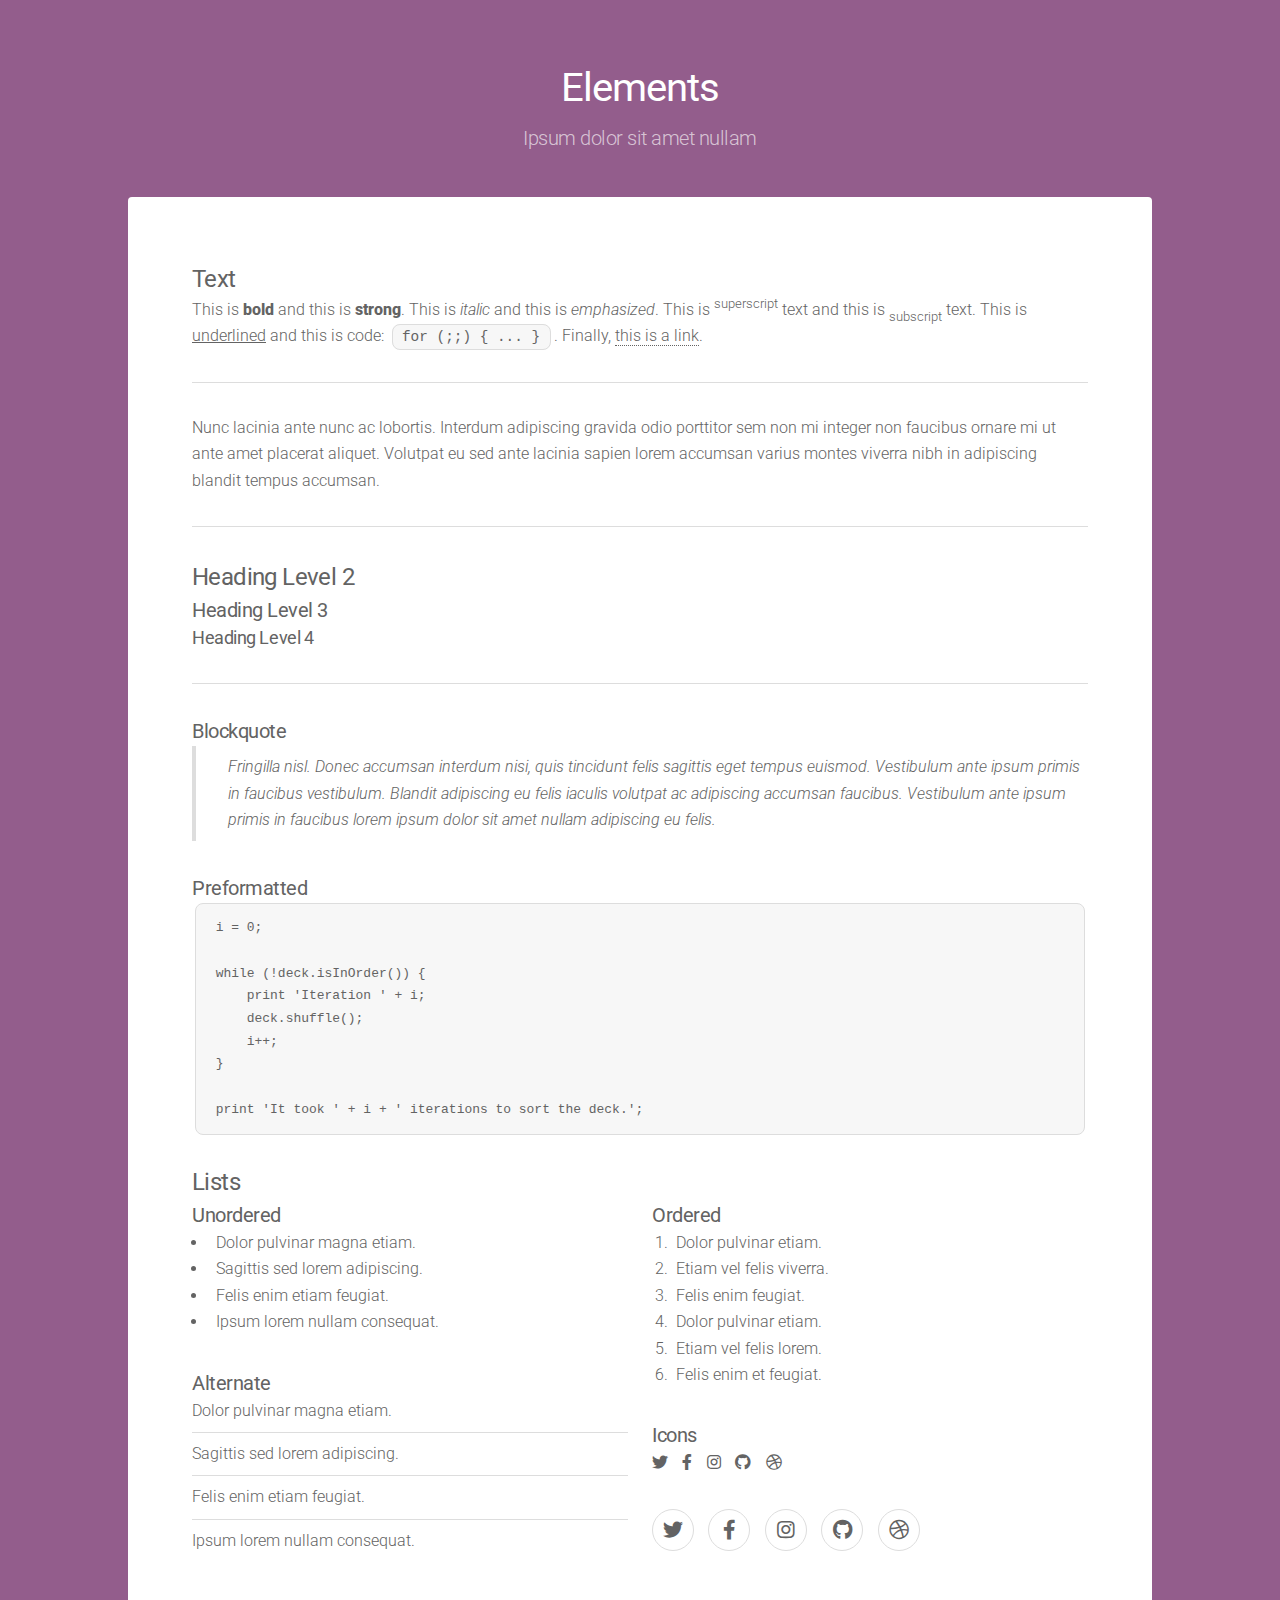
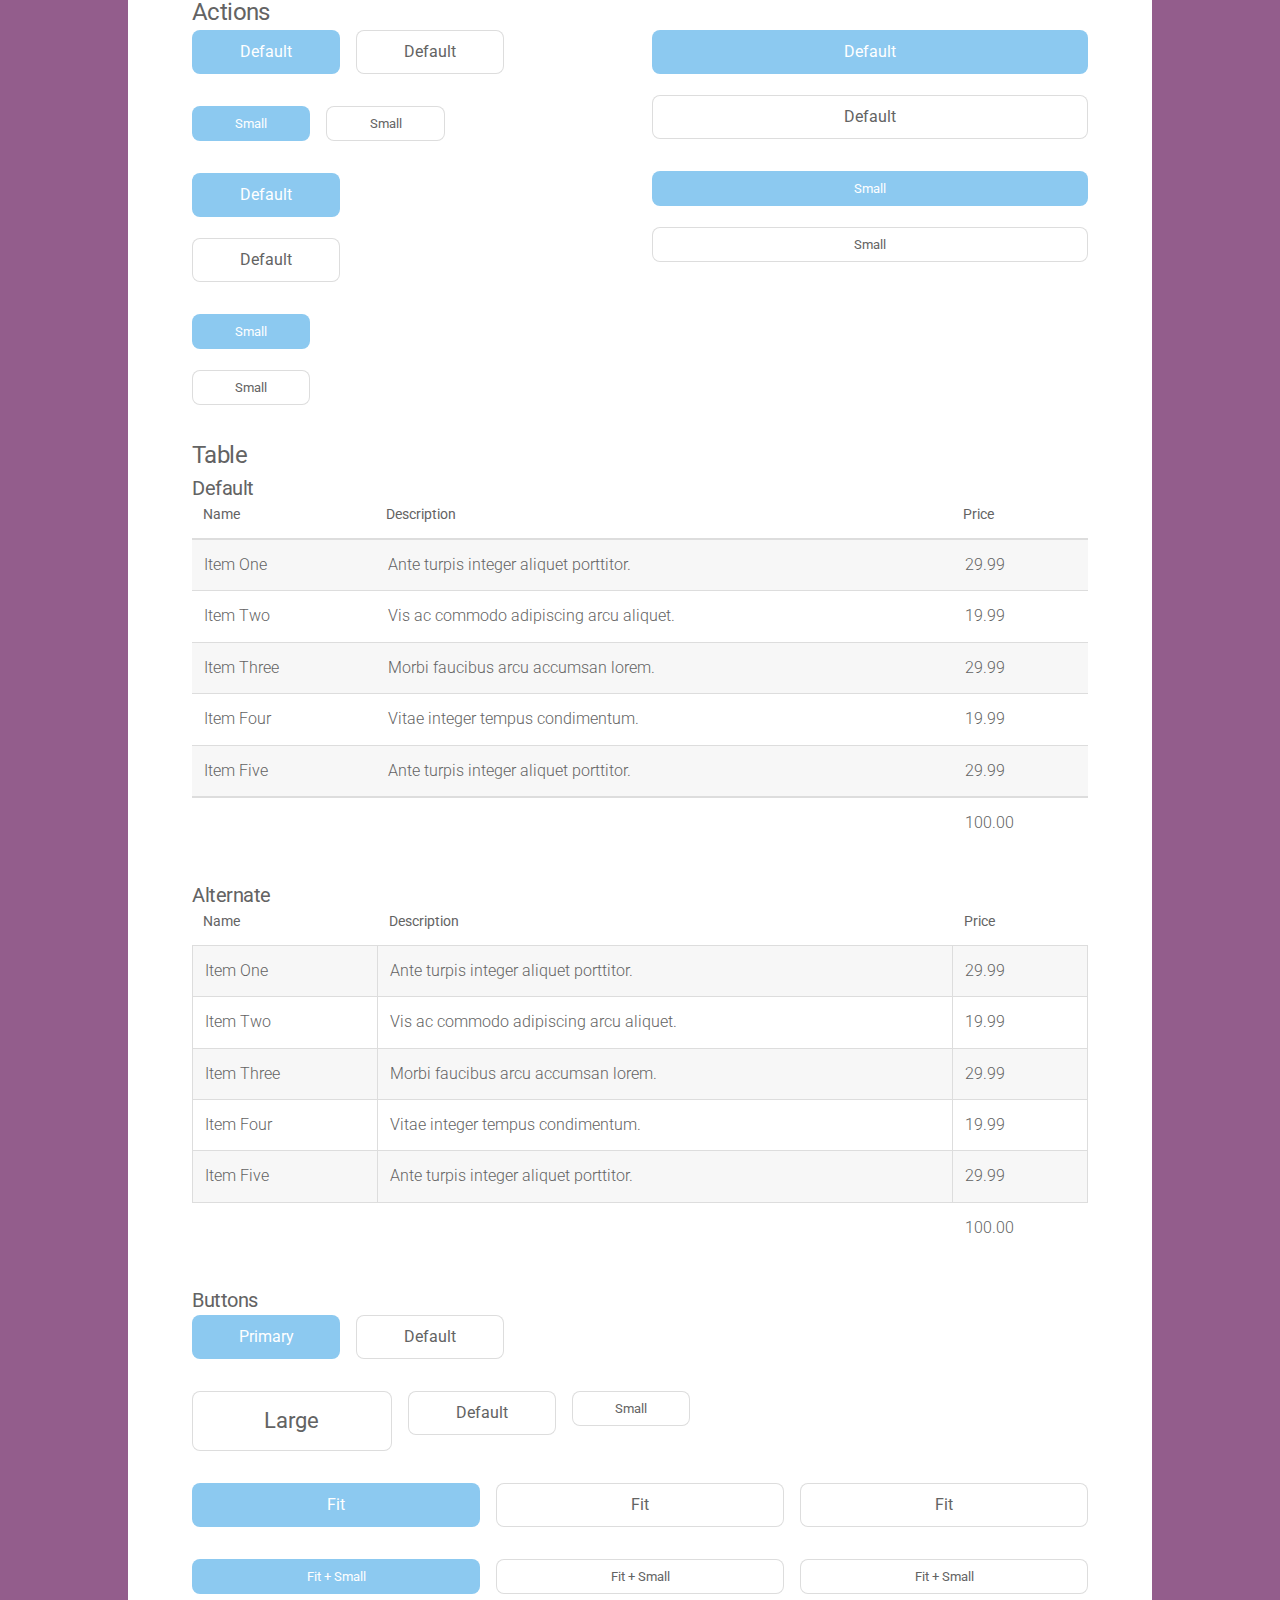
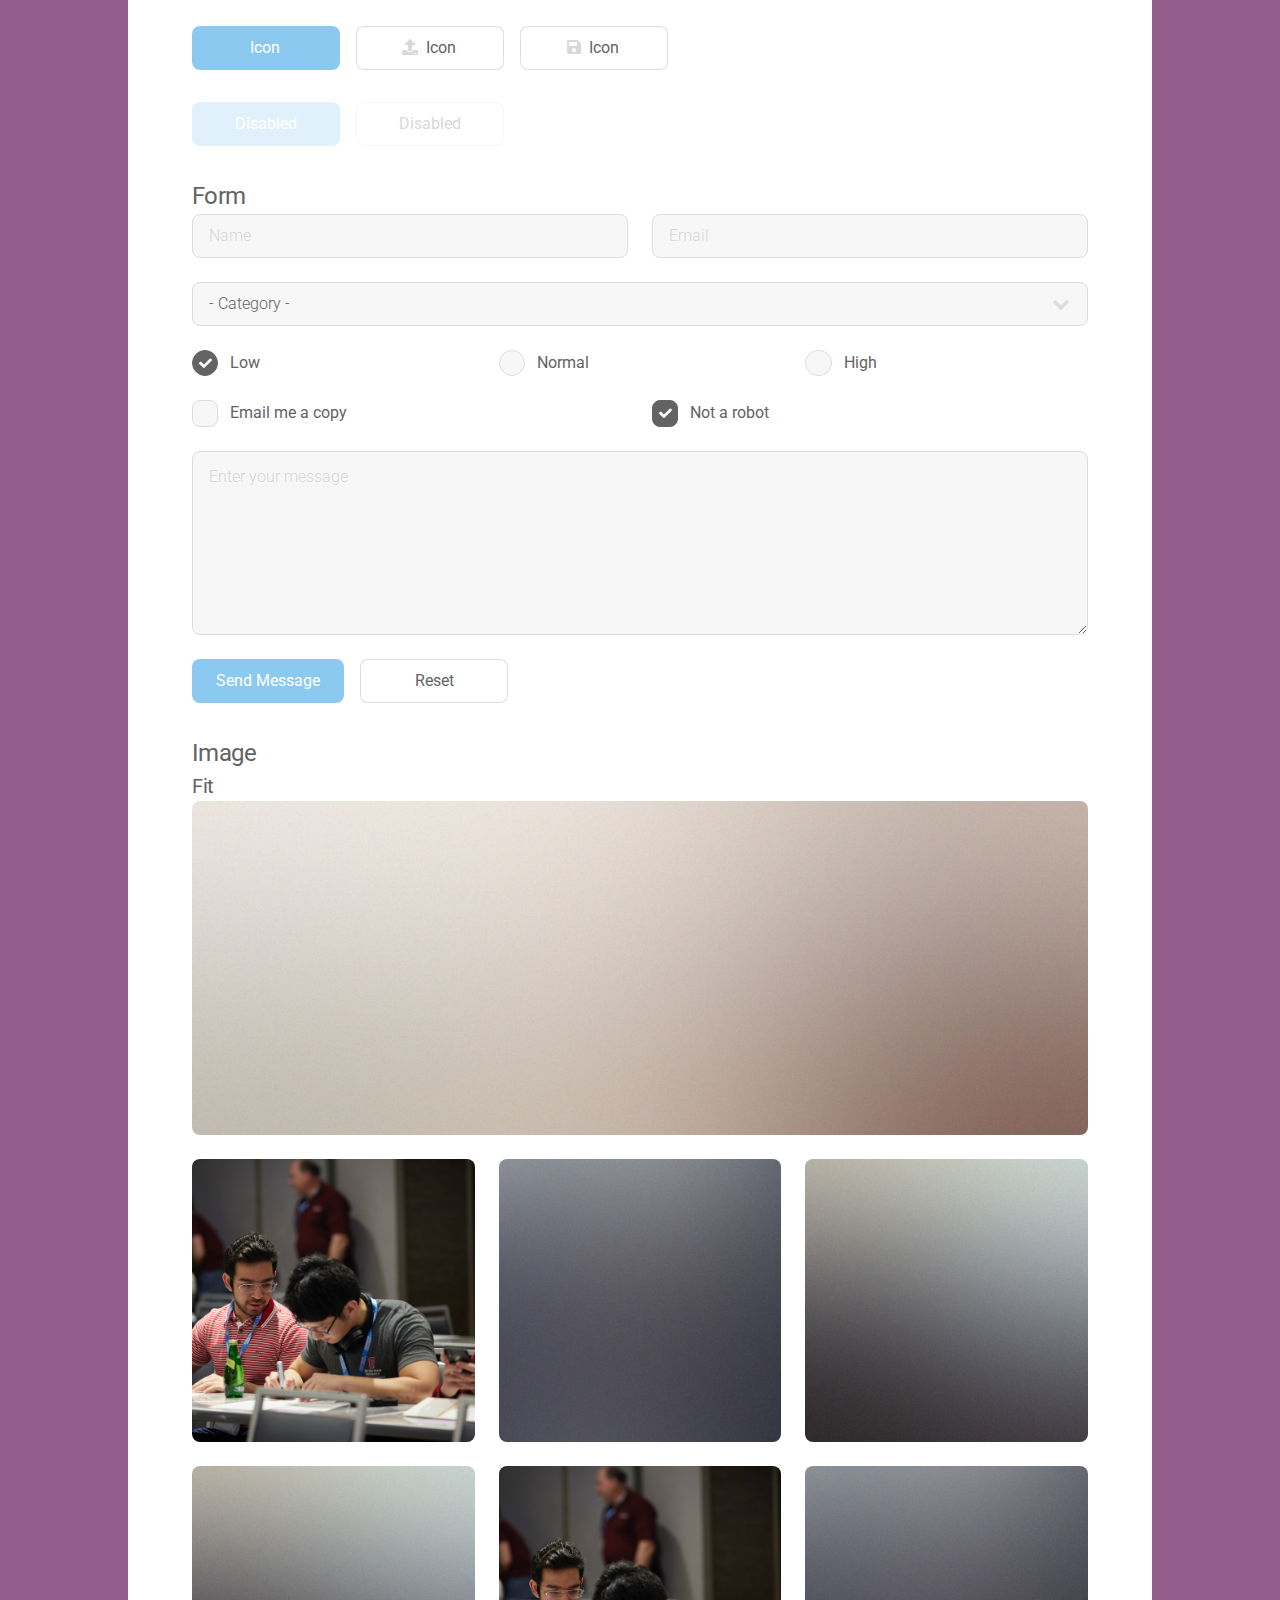
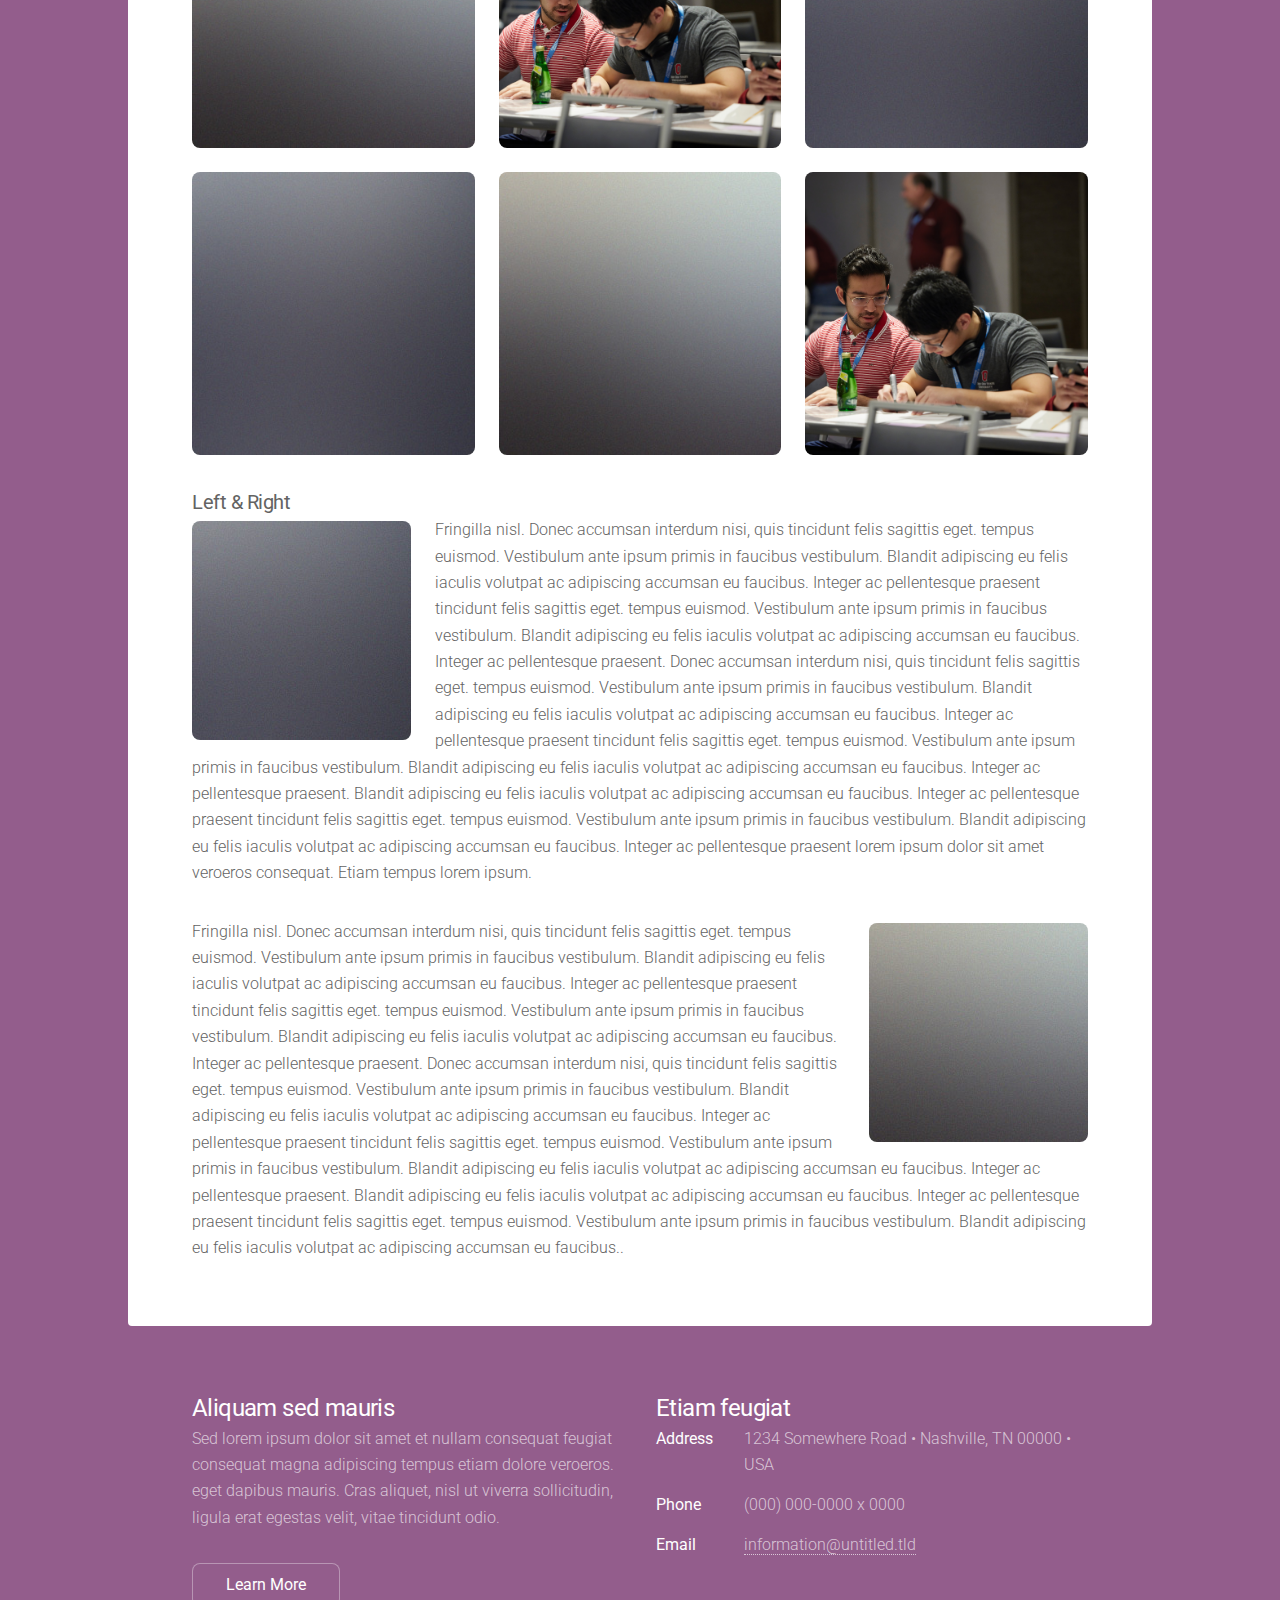
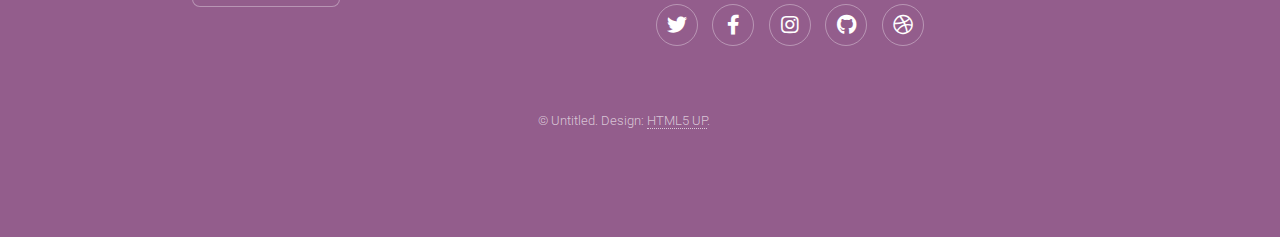
<file: elements.html>
<!DOCTYPE HTML>
<!--
	Stellar by HTML5 UP
	html5up.net | @ajlkn
	Free for personal and commercial use under the CCA 3.0 license (html5up.net/license)
-->
<html>
	<head>
		<title>Elements - Stellar by HTML5 UP</title>
		<meta charset="utf-8" />
		<meta name="viewport" content="width=device-width, initial-scale=1, user-scalable=no" />
		<link rel="stylesheet" href="assets/css/main.css" />
		<noscript><link rel="stylesheet" href="assets/css/noscript.css" /></noscript>
	</head>
	<body class="is-preload">

		<!-- Wrapper -->
			<div id="wrapper">

				<!-- Header -->
					<header id="header">
						<h1>Elements</h1>
						<p>Ipsum dolor sit amet nullam</p>
					</header>

				<!-- Main -->
					<div id="main">

						<!-- Content -->
							<section id="content" class="main">

								<!-- Text -->
									<section>
										<h2>Text</h2>
										<p>This is <b>bold</b> and this is <strong>strong</strong>. This is <i>italic</i> and this is <em>emphasized</em>.
										This is <sup>superscript</sup> text and this is <sub>subscript</sub> text.
										This is <u>underlined</u> and this is code: <code>for (;;) { ... }</code>. Finally, <a href="#">this is a link</a>.</p>
										<hr />
										<p>Nunc lacinia ante nunc ac lobortis. Interdum adipiscing gravida odio porttitor sem non mi integer non faucibus ornare mi ut ante amet placerat aliquet. Volutpat eu sed ante lacinia sapien lorem accumsan varius montes viverra nibh in adipiscing blandit tempus accumsan.</p>
										<hr />
										<h2>Heading Level 2</h2>
										<h3>Heading Level 3</h3>
										<h4>Heading Level 4</h4>
										<hr />
										<h3>Blockquote</h3>
										<blockquote>Fringilla nisl. Donec accumsan interdum nisi, quis tincidunt felis sagittis eget tempus euismod. Vestibulum ante ipsum primis in faucibus vestibulum. Blandit adipiscing eu felis iaculis volutpat ac adipiscing accumsan faucibus. Vestibulum ante ipsum primis in faucibus lorem ipsum dolor sit amet nullam adipiscing eu felis.</blockquote>
										<h3>Preformatted</h3>
										<pre><code>i = 0;

while (!deck.isInOrder()) {
    print 'Iteration ' + i;
    deck.shuffle();
    i++;
}

print 'It took ' + i + ' iterations to sort the deck.';</code></pre>
									</section>

								<!-- Lists -->
									<section>
										<h2>Lists</h2>
										<div class="row">
											<div class="col-6 col-12-medium">
												<h3>Unordered</h3>
												<ul>
													<li>Dolor pulvinar magna etiam.</li>
													<li>Sagittis sed lorem adipiscing.</li>
													<li>Felis enim etiam feugiat.</li>
													<li>Ipsum lorem nullam consequat.</li>
												</ul>
												<h3>Alternate</h3>
												<ul class="alt">
													<li>Dolor pulvinar magna etiam.</li>
													<li>Sagittis sed lorem adipiscing.</li>
													<li>Felis enim etiam feugiat.</li>
													<li>Ipsum lorem nullam consequat.</li>
												</ul>
											</div>
											<div class="col-6 col-12-medium">
												<h3>Ordered</h3>
												<ol>
													<li>Dolor pulvinar etiam.</li>
													<li>Etiam vel felis viverra.</li>
													<li>Felis enim feugiat.</li>
													<li>Dolor pulvinar etiam.</li>
													<li>Etiam vel felis lorem.</li>
													<li>Felis enim et feugiat.</li>
												</ol>
												<h3>Icons</h3>
												<ul class="icons">
													<li><a href="#" class="icon brands fa-twitter"><span class="label">Twitter</span></a></li>
													<li><a href="#" class="icon brands fa-facebook-f"><span class="label">Facebook</span></a></li>
													<li><a href="#" class="icon brands fa-instagram"><span class="label">Instagram</span></a></li>
													<li><a href="#" class="icon brands fa-github"><span class="label">GitHub</span></a></li>
													<li><a href="#" class="icon brands fa-dribbble"><span class="label">Dribbble</span></a></li>
												</ul>
												<ul class="icons">
													<li><a href="#" class="icon brands alt fa-twitter"><span class="label">Twitter</span></a></li>
													<li><a href="#" class="icon brands alt fa-facebook-f"><span class="label">Facebook</span></a></li>
													<li><a href="#" class="icon brands alt fa-instagram"><span class="label">Instagram</span></a></li>
													<li><a href="#" class="icon brands alt fa-github"><span class="label">GitHub</span></a></li>
													<li><a href="#" class="icon brands alt fa-dribbble"><span class="label">Dribbble</span></a></li>
												</ul>
											</div>
										</div>
										<h2>Actions</h2>
										<div class="row">
											<div class="col-6 col-12-medium">
												<ul class="actions">
													<li><a href="#" class="button primary">Default</a></li>
													<li><a href="#" class="button">Default</a></li>
												</ul>
												<ul class="actions small">
													<li><a href="#" class="button primary small">Small</a></li>
													<li><a href="#" class="button small">Small</a></li>
												</ul>
												<ul class="actions stacked">
													<li><a href="#" class="button primary">Default</a></li>
													<li><a href="#" class="button">Default</a></li>
												</ul>
												<ul class="actions stacked">
													<li><a href="#" class="button primary small">Small</a></li>
													<li><a href="#" class="button small">Small</a></li>
												</ul>
											</div>
											<div class="col-6 col-12-medium">
												<ul class="actions stacked">
													<li><a href="#" class="button primary fit">Default</a></li>
													<li><a href="#" class="button fit">Default</a></li>
												</ul>
												<ul class="actions stacked">
													<li><a href="#" class="button primary small fit">Small</a></li>
													<li><a href="#" class="button small fit">Small</a></li>
												</ul>
											</div>
										</div>
									</section>

								<!-- Table -->
									<section>
										<h2>Table</h2>
										<h3>Default</h3>
										<div class="table-wrapper">
											<table>
												<thead>
													<tr>
														<th>Name</th>
														<th>Description</th>
														<th>Price</th>
													</tr>
												</thead>
												<tbody>
													<tr>
														<td>Item One</td>
														<td>Ante turpis integer aliquet porttitor.</td>
														<td>29.99</td>
													</tr>
													<tr>
														<td>Item Two</td>
														<td>Vis ac commodo adipiscing arcu aliquet.</td>
														<td>19.99</td>
													</tr>
													<tr>
														<td>Item Three</td>
														<td> Morbi faucibus arcu accumsan lorem.</td>
														<td>29.99</td>
													</tr>
													<tr>
														<td>Item Four</td>
														<td>Vitae integer tempus condimentum.</td>
														<td>19.99</td>
													</tr>
													<tr>
														<td>Item Five</td>
														<td>Ante turpis integer aliquet porttitor.</td>
														<td>29.99</td>
													</tr>
												</tbody>
												<tfoot>
													<tr>
														<td colspan="2"></td>
														<td>100.00</td>
													</tr>
												</tfoot>
											</table>
										</div>

										<h3>Alternate</h3>
										<div class="table-wrapper">
											<table class="alt">
												<thead>
													<tr>
														<th>Name</th>
														<th>Description</th>
														<th>Price</th>
													</tr>
												</thead>
												<tbody>
													<tr>
														<td>Item One</td>
														<td>Ante turpis integer aliquet porttitor.</td>
														<td>29.99</td>
													</tr>
													<tr>
														<td>Item Two</td>
														<td>Vis ac commodo adipiscing arcu aliquet.</td>
														<td>19.99</td>
													</tr>
													<tr>
														<td>Item Three</td>
														<td> Morbi faucibus arcu accumsan lorem.</td>
														<td>29.99</td>
													</tr>
													<tr>
														<td>Item Four</td>
														<td>Vitae integer tempus condimentum.</td>
														<td>19.99</td>
													</tr>
													<tr>
														<td>Item Five</td>
														<td>Ante turpis integer aliquet porttitor.</td>
														<td>29.99</td>
													</tr>
												</tbody>
												<tfoot>
													<tr>
														<td colspan="2"></td>
														<td>100.00</td>
													</tr>
												</tfoot>
											</table>
										</div>
									</section>

								<!-- Buttons -->
									<section>
										<h3>Buttons</h3>
										<ul class="actions">
											<li><a href="#" class="button primary">Primary</a></li>
											<li><a href="#" class="button">Default</a></li>
										</ul>
										<ul class="actions">
											<li><a href="#" class="button large">Large</a></li>
											<li><a href="#" class="button">Default</a></li>
											<li><a href="#" class="button small">Small</a></li>
										</ul>
										<ul class="actions fit">
											<li><a href="#" class="button primary fit">Fit</a></li>
											<li><a href="#" class="button fit">Fit</a></li>
											<li><a href="#" class="button fit">Fit</a></li>
										</ul>
										<ul class="actions fit small">
											<li><a href="#" class="button primary fit small">Fit + Small</a></li>
											<li><a href="#" class="button fit small">Fit + Small</a></li>
											<li><a href="#" class="button fit small">Fit + Small</a></li>
										</ul>
										<ul class="actions">
											<li><a href="#" class="button primary icon solidfa-download">Icon</a></li>
											<li><a href="#" class="button icon solid fa-upload">Icon</a></li>
											<li><a href="#" class="button icon solid fa-save">Icon</a></li>
										</ul>
										<ul class="actions">
											<li><span class="button primary disabled">Disabled</span></li>
											<li><span class="button disabled">Disabled</span></li>
										</ul>
									</section>

								<!-- Form -->
									<section>
										<h2>Form</h2>
										<form method="post" action="#">
											<div class="row gtr-uniform">
												<div class="col-6 col-12-xsmall">
													<input type="text" name="demo-name" id="demo-name" value="" placeholder="Name" />
												</div>
												<div class="col-6 col-12-xsmall">
													<input type="email" name="demo-email" id="demo-email" value="" placeholder="Email" />
												</div>
												<div class="col-12">
													<select name="demo-category" id="demo-category">
														<option value="">- Category -</option>
														<option value="1">Manufacturing</option>
														<option value="1">Shipping</option>
														<option value="1">Administration</option>
														<option value="1">Human Resources</option>
													</select>
												</div>
												<div class="col-4 col-12-small">
													<input type="radio" id="demo-priority-low" name="demo-priority" checked>
													<label for="demo-priority-low">Low</label>
												</div>
												<div class="col-4 col-12-small">
													<input type="radio" id="demo-priority-normal" name="demo-priority">
													<label for="demo-priority-normal">Normal</label>
												</div>
												<div class="col-4 col-12-small">
													<input type="radio" id="demo-priority-high" name="demo-priority">
													<label for="demo-priority-high">High</label>
												</div>
												<div class="col-6 col-12-small">
													<input type="checkbox" id="demo-copy" name="demo-copy">
													<label for="demo-copy">Email me a copy</label>
												</div>
												<div class="col-6 col-12-small">
													<input type="checkbox" id="demo-human" name="demo-human" checked>
													<label for="demo-human">Not a robot</label>
												</div>
												<div class="col-12">
													<textarea name="demo-message" id="demo-message" placeholder="Enter your message" rows="6"></textarea>
												</div>
												<div class="col-12">
													<ul class="actions">
														<li><input type="submit" value="Send Message" class="primary" /></li>
														<li><input type="reset" value="Reset" /></li>
													</ul>
												</div>
											</div>
										</form>
									</section>

								<!-- Image -->
									<section>
										<h2>Image</h2>
										<h3>Fit</h3>
										<div class="box alt">
											<div class="row gtr-uniform">
												<div class="col-12"><span class="image fit"><img src="images/pic04.jpg" alt="" /></span></div>
												<div class="col-4"><span class="image fit"><img src="images/pic01.jpg" alt="" /></span></div>
												<div class="col-4"><span class="image fit"><img src="images/pic02.jpg" alt="" /></span></div>
												<div class="col-4"><span class="image fit"><img src="images/pic03.jpg" alt="" /></span></div>
												<div class="col-4"><span class="image fit"><img src="images/pic03.jpg" alt="" /></span></div>
												<div class="col-4"><span class="image fit"><img src="images/pic01.jpg" alt="" /></span></div>
												<div class="col-4"><span class="image fit"><img src="images/pic02.jpg" alt="" /></span></div>
												<div class="col-4"><span class="image fit"><img src="images/pic02.jpg" alt="" /></span></div>
												<div class="col-4"><span class="image fit"><img src="images/pic03.jpg" alt="" /></span></div>
												<div class="col-4"><span class="image fit"><img src="images/pic01.jpg" alt="" /></span></div>
											</div>
										</div>
										<h3>Left &amp; Right</h3>
										<p><span class="image left"><img src="images/pic05.jpg" alt="" /></span>Fringilla nisl. Donec accumsan interdum nisi, quis tincidunt felis sagittis eget. tempus euismod. Vestibulum ante ipsum primis in faucibus vestibulum. Blandit adipiscing eu felis iaculis volutpat ac adipiscing accumsan eu faucibus. Integer ac pellentesque praesent tincidunt felis sagittis eget. tempus euismod. Vestibulum ante ipsum primis in faucibus vestibulum. Blandit adipiscing eu felis iaculis volutpat ac adipiscing accumsan eu faucibus. Integer ac pellentesque praesent. Donec accumsan interdum nisi, quis tincidunt felis sagittis eget. tempus euismod. Vestibulum ante ipsum primis in faucibus vestibulum. Blandit adipiscing eu felis iaculis volutpat ac adipiscing accumsan eu faucibus. Integer ac pellentesque praesent tincidunt felis sagittis eget. tempus euismod. Vestibulum ante ipsum primis in faucibus vestibulum. Blandit adipiscing eu felis iaculis volutpat ac adipiscing accumsan eu faucibus. Integer ac pellentesque praesent. Blandit adipiscing eu felis iaculis volutpat ac adipiscing accumsan eu faucibus. Integer ac pellentesque praesent tincidunt felis sagittis eget. tempus euismod. Vestibulum ante ipsum primis in faucibus vestibulum. Blandit adipiscing eu felis iaculis volutpat ac adipiscing accumsan eu faucibus. Integer ac pellentesque praesent lorem ipsum dolor sit amet veroeros consequat. Etiam tempus lorem ipsum.</p>
										<p><span class="image right"><img src="images/pic06.jpg" alt="" /></span>Fringilla nisl. Donec accumsan interdum nisi, quis tincidunt felis sagittis eget. tempus euismod. Vestibulum ante ipsum primis in faucibus vestibulum. Blandit adipiscing eu felis iaculis volutpat ac adipiscing accumsan eu faucibus. Integer ac pellentesque praesent tincidunt felis sagittis eget. tempus euismod. Vestibulum ante ipsum primis in faucibus vestibulum. Blandit adipiscing eu felis iaculis volutpat ac adipiscing accumsan eu faucibus. Integer ac pellentesque praesent. Donec accumsan interdum nisi, quis tincidunt felis sagittis eget. tempus euismod. Vestibulum ante ipsum primis in faucibus vestibulum. Blandit adipiscing eu felis iaculis volutpat ac adipiscing accumsan eu faucibus. Integer ac pellentesque praesent tincidunt felis sagittis eget. tempus euismod. Vestibulum ante ipsum primis in faucibus vestibulum. Blandit adipiscing eu felis iaculis volutpat ac adipiscing accumsan eu faucibus. Integer ac pellentesque praesent. Blandit adipiscing eu felis iaculis volutpat ac adipiscing accumsan eu faucibus. Integer ac pellentesque praesent tincidunt felis sagittis eget. tempus euismod. Vestibulum ante ipsum primis in faucibus vestibulum. Blandit adipiscing eu felis iaculis volutpat ac adipiscing accumsan eu faucibus..</p>
									</section>

							</section>

					</div>

				<!-- Footer -->
					<footer id="footer">
						<section>
							<h2>Aliquam sed mauris</h2>
							<p>Sed lorem ipsum dolor sit amet et nullam consequat feugiat consequat magna adipiscing tempus etiam dolore veroeros. eget dapibus mauris. Cras aliquet, nisl ut viverra sollicitudin, ligula erat egestas velit, vitae tincidunt odio.</p>
							<ul class="actions">
								<li><a href="#" class="button">Learn More</a></li>
							</ul>
						</section>
						<section>
							<h2>Etiam feugiat</h2>
							<dl class="alt">
								<dt>Address</dt>
								<dd>1234 Somewhere Road &bull; Nashville, TN 00000 &bull; USA</dd>
								<dt>Phone</dt>
								<dd>(000) 000-0000 x 0000</dd>
								<dt>Email</dt>
								<dd><a href="#">information@untitled.tld</a></dd>
							</dl>
							<ul class="icons">
								<li><a href="#" class="icon brands fa-twitter alt"><span class="label">Twitter</span></a></li>
								<li><a href="#" class="icon brands fa-facebook-f alt"><span class="label">Facebook</span></a></li>
								<li><a href="#" class="icon brands fa-instagram alt"><span class="label">Instagram</span></a></li>
								<li><a href="#" class="icon brands fa-github alt"><span class="label">GitHub</span></a></li>
								<li><a href="#" class="icon brands fa-dribbble alt"><span class="label">Dribbble</span></a></li>
							</ul>
						</section>
						<p class="copyright">&copy; Untitled. Design: <a href="https://html5up.net">HTML5 UP</a>.</p>
					</footer>

			</div>

		<!-- Scripts -->
			<script src="assets/js/jquery.min.js"></script>
			<script src="assets/js/jquery.scrollex.min.js"></script>
			<script src="assets/js/jquery.scrolly.min.js"></script>
			<script src="assets/js/browser.min.js"></script>
			<script src="assets/js/breakpoints.min.js"></script>
			<script src="assets/js/util.js"></script>
			<script src="assets/js/main.js"></script>

	</body>
</html>
</file>
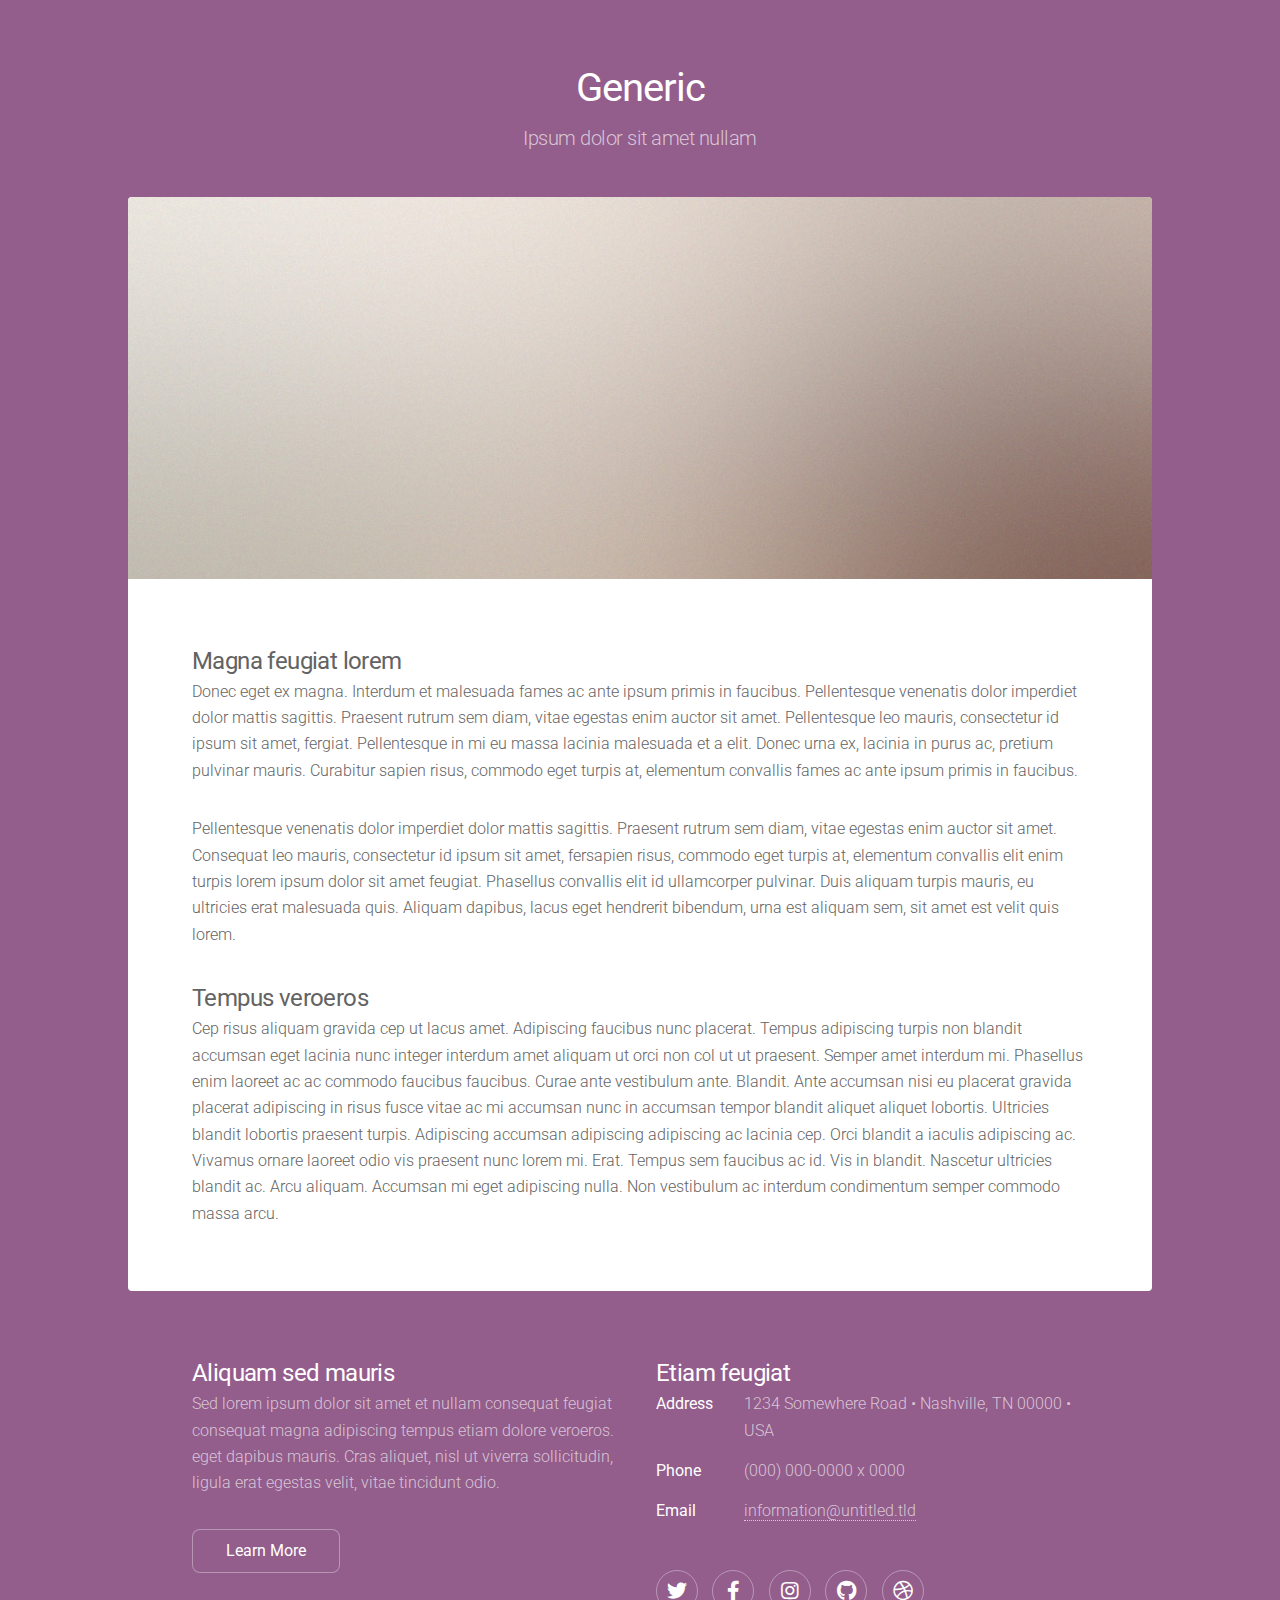
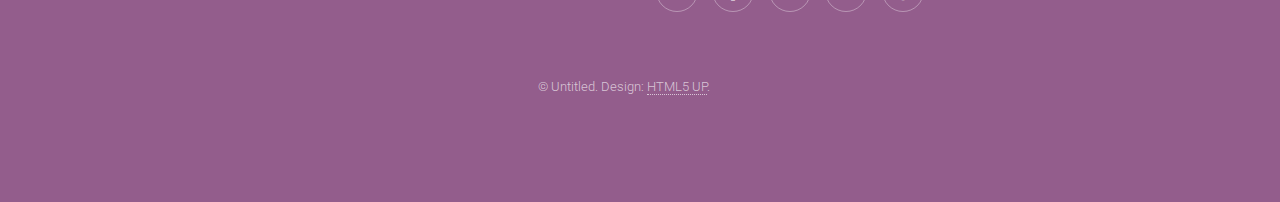
<file: generic.html>
<!DOCTYPE HTML>
<!--
	Stellar by HTML5 UP
	html5up.net | @ajlkn
	Free for personal and commercial use under the CCA 3.0 license (html5up.net/license)
-->
<html>
	<head>
		<title>Generic - Stellar by HTML5 UP</title>
		<meta charset="utf-8" />
		<meta name="viewport" content="width=device-width, initial-scale=1, user-scalable=no" />
		<link rel="stylesheet" href="assets/css/main.css" />
		<noscript><link rel="stylesheet" href="assets/css/noscript.css" /></noscript>
	</head>
	<body class="is-preload">

		<!-- Wrapper -->
			<div id="wrapper">

				<!-- Header -->
					<header id="header">
						<h1>Generic</h1>
						<p>Ipsum dolor sit amet nullam</p>
					</header>

				<!-- Main -->
					<div id="main">

						<!-- Content -->
							<section id="content" class="main">
								<span class="image main"><img src="images/pic04.jpg" alt="" /></span>
								<h2>Magna feugiat lorem</h2>
								<p>Donec eget ex magna. Interdum et malesuada fames ac ante ipsum primis in faucibus. Pellentesque venenatis dolor imperdiet dolor mattis sagittis. Praesent rutrum sem diam, vitae egestas enim auctor sit amet. Pellentesque leo mauris, consectetur id ipsum sit amet, fergiat. Pellentesque in mi eu massa lacinia malesuada et a elit. Donec urna ex, lacinia in purus ac, pretium pulvinar mauris. Curabitur sapien risus, commodo eget turpis at, elementum convallis fames ac ante ipsum primis in faucibus.</p>
								<p>Pellentesque venenatis dolor imperdiet dolor mattis sagittis. Praesent rutrum sem diam, vitae egestas enim auctor sit amet. Consequat leo mauris, consectetur id ipsum sit amet, fersapien risus, commodo eget turpis at, elementum convallis elit enim turpis lorem ipsum dolor sit amet feugiat. Phasellus convallis elit id ullamcorper pulvinar. Duis aliquam turpis mauris, eu ultricies erat malesuada quis. Aliquam dapibus, lacus eget hendrerit bibendum, urna est aliquam sem, sit amet est velit quis lorem.</p>
								<h2>Tempus veroeros</h2>
								<p>Cep risus aliquam gravida cep ut lacus amet. Adipiscing faucibus nunc placerat. Tempus adipiscing turpis non blandit accumsan eget lacinia nunc integer interdum amet aliquam ut orci non col ut ut praesent. Semper amet interdum mi. Phasellus enim laoreet ac ac commodo faucibus faucibus. Curae ante vestibulum ante. Blandit. Ante accumsan nisi eu placerat gravida placerat adipiscing in risus fusce vitae ac mi accumsan nunc in accumsan tempor blandit aliquet aliquet lobortis. Ultricies blandit lobortis praesent turpis. Adipiscing accumsan adipiscing adipiscing ac lacinia cep. Orci blandit a iaculis adipiscing ac. Vivamus ornare laoreet odio vis praesent nunc lorem mi. Erat. Tempus sem faucibus ac id. Vis in blandit. Nascetur ultricies blandit ac. Arcu aliquam. Accumsan mi eget adipiscing nulla. Non vestibulum ac interdum condimentum semper commodo massa arcu.</p>
							</section>

					</div>

				<!-- Footer -->
					<footer id="footer">
						<section>
							<h2>Aliquam sed mauris</h2>
							<p>Sed lorem ipsum dolor sit amet et nullam consequat feugiat consequat magna adipiscing tempus etiam dolore veroeros. eget dapibus mauris. Cras aliquet, nisl ut viverra sollicitudin, ligula erat egestas velit, vitae tincidunt odio.</p>
							<ul class="actions">
								<li><a href="#" class="button">Learn More</a></li>
							</ul>
						</section>
						<section>
							<h2>Etiam feugiat</h2>
							<dl class="alt">
								<dt>Address</dt>
								<dd>1234 Somewhere Road &bull; Nashville, TN 00000 &bull; USA</dd>
								<dt>Phone</dt>
								<dd>(000) 000-0000 x 0000</dd>
								<dt>Email</dt>
								<dd><a href="#">information@untitled.tld</a></dd>
							</dl>
							<ul class="icons">
								<li><a href="#" class="icon brands fa-twitter alt"><span class="label">Twitter</span></a></li>
								<li><a href="#" class="icon brands fa-facebook-f alt"><span class="label">Facebook</span></a></li>
								<li><a href="#" class="icon brands fa-instagram alt"><span class="label">Instagram</span></a></li>
								<li><a href="#" class="icon brands fa-github alt"><span class="label">GitHub</span></a></li>
								<li><a href="#" class="icon brands fa-dribbble alt"><span class="label">Dribbble</span></a></li>
							</ul>
						</section>
						<p class="copyright">&copy; Untitled. Design: <a href="https://html5up.net">HTML5 UP</a>.</p>
					</footer>

			</div>

		<!-- Scripts -->
			<script src="assets/js/jquery.min.js"></script>
			<script src="assets/js/jquery.scrollex.min.js"></script>
			<script src="assets/js/jquery.scrolly.min.js"></script>
			<script src="assets/js/browser.min.js"></script>
			<script src="assets/js/breakpoints.min.js"></script>
			<script src="assets/js/util.js"></script>
			<script src="assets/js/main.js"></script>

	</body>
</html>
</file>
<file: assets/css/noscript.css>
/*
	Stellar by HTML5 UP
	html5up.net | @ajlkn
	Free for personal and commercial use under the CCA 3.0 license (html5up.net/license)
*/

/* Header */

	body.is-preload #header.alt > * {
		opacity: 1;
	}

	body.is-preload #header.alt .logo {
		-moz-transform: none;
		-webkit-transform: none;
		-ms-transform: none;
		transform: none;
	}
</file>
<file: assets/css/main.css>
@import url(fontawesome-all.min.css);
@import "https://fonts.googleapis.com/css2?family=Roboto:wght@300;400;500;700&display=swap";

/*
	Stellar by HTML5 UP
	html5up.net | @ajlkn
	Free for personal and commercial use under the CCA 3.0 license (html5up.net/license)
*/

html, body, div, span, applet, object,
iframe, h1, h2, h3, h4, h5, h6, p, blockquote,
pre, a, abbr, acronym, address, big, cite,
code, del, dfn, em, img, ins, kbd, q, s, samp,
small, strike, strong, sub, sup, tt, var, b,
u, i, center, dl, dt, dd, ol, ul, li, fieldset,
form, label, legend, table, caption, tbody,
tfoot, thead, tr, th, td, article, aside,
canvas, details, embed, figure, figcaption,
footer, header, hgroup, menu, nav, output, ruby,
section, summary, time, mark, audio, video {
	margin: 0;
	padding: 0;
	border: 0;
	font-size: 100%;
	font: inherit;
	vertical-align: baseline;}

article, aside, details, figcaption, figure,
footer, header, hgroup, menu, nav, section {
	display: block;}

body {
	line-height: 1;
}

ol, ul {
	list-style: none;
}

blockquote, q {
	quotes: none;
}

	blockquote:before, blockquote:after, q:before, q:after {
		content: '';
		content: none;
	}

table {
	border-collapse: collapse;
	border-spacing: 0;
}

body {
	-webkit-text-size-adjust: none;
}

mark {
	background-color: transparent;
	color: inherit;
}

input::-moz-focus-inner {
	border: 0;
	padding: 0;
}

input, select, textarea {
	-moz-appearance: none;
	-webkit-appearance: none;
	-ms-appearance: none;
	appearance: none;
}

/* Basic */

	@-ms-viewport {
		width: device-width;
	}

	body {
		-ms-overflow-style: scrollbar;
	}

	@media screen and (max-width: 480px) {

		html, body {
			min-width: 320px;
		}

	}

	html {
		box-sizing: border-box;
	}

	*, *:before, *:after {
		box-sizing: inherit;
	}

	/* body {
		background-color: #000000;
		background-image: 
			url("[data-uri]"),
			linear-gradient(45deg, #000000 0%, #404040 100%);
		background-repeat: repeat, no-repeat;
		background-size: 20px 20px, cover;
		background-position: 0 0, 0 0;
	}		 */
	

		body.is-preload *, body.is-preload *:before, body.is-preload *:after {
			-moz-animation: none !important;
			-webkit-animation: none !important;
			-ms-animation: none !important;
			animation: none !important;
			-moz-transition: none !important;
			-webkit-transition: none !important;
			-ms-transition: none !important;
			transition: none !important;
		}

/* Type */

	body {
		background-color: #935d8c;
		color: rgba(255, 255, 255, 0.65);
	}

	body, input, select, textarea {
		font-family: 'Roboto', sans-serif;
		font-size: 17pt;
		font-weight: 300;
		line-height: 1.65;
	}

		@media screen and (max-width: 1680px) {

			body, input, select, textarea {
				font-size: 14pt;
			}

		}

		@media screen and (max-width: 1280px) {

			body, input, select, textarea {
				font-size: 12pt;
			}

		}

		@media screen and (max-width: 360px) {

			body, input, select, textarea {
				font-size: 11pt;
			}

		}

	a {
		-moz-transition: color 0.2s ease, border-bottom 0.2s ease;
		-webkit-transition: color 0.2s ease, border-bottom 0.2s ease;
		-ms-transition: color 0.2s ease, border-bottom 0.2s ease;
		transition: color 0.2s ease, border-bottom 0.2s ease;
		text-decoration: none;
		border-bottom: dotted 1px;
		color: inherit;
	}

		a:hover {
			border-bottom-color: transparent;
		}

	strong, b {
		font-weight: 800;
	}

	em, i {
		font-style: italic;
	}

	p {
		margin: 0 0 2em 0;
	}

		p.content {
			-moz-columns: 20em 2;
			-webkit-columns: 20em 2;
			-ms-columns: 20em 2;
			columns: 20em 2;
			-moz-column-gap: 2em;
			-webkit-column-gap: 2em;
			-ms-column-gap: 2em;
			column-gap: 2em;
			text-align: justify;
		}

	h1, h2, h3, h4, h5, h6 {
		font-weight: 400;
		line-height: 1.5;
		margin: 0 0 0 0;
		letter-spacing: -0.025em;
	}

		h1 a, h2 a, h3 a, h4 a, h5 a, h6 a {
			color: inherit;
			text-decoration: none;
		}

	h1 {
		font-size: 2.5em;
		line-height: 1.2;
	}

	h2 {
		font-size: 1.5em;
	}

	h3 {
		font-size: 1.25em;
	}

	h4 {
		font-size: 1.1em;
	}

	h5 {
		font-size: 0.9em;
	}

	h6 {
		font-size: 0.7em;
	}

	@media screen and (max-width: 736px) {

		h1 {
			font-size: 2em;
		}

	}

	sub {
		font-size: 0.8em;
		position: relative;
		top: 0.5em;
	}

	sup {
		font-size: 0.8em;
		position: relative;
		top: -0.5em;
	}

	blockquote {
		border-left: solid 4px;
		font-style: italic;
		margin: 0 0 2em 0;
		padding: 0.5em 0 0.5em 2em;
	}

	code {
		border-radius: 8px;
		border: solid 1px;
		font-family: "Courier New", monospace;
		font-size: 0.9em;
		margin: 0 0.25em;
		padding: 0.25em 0.65em;
	}

	pre {
		-webkit-overflow-scrolling: touch;
		font-family: "Courier New", monospace;
		font-size: 0.9em;
		margin: 0 0 2em 0;
	}

		pre code {
			display: block;
			line-height: 1.75;
			padding: 1em 1.5em;
			overflow-x: auto;
		}

	hr {
		border: 0;
		border-bottom: solid 1px;
		margin: 2em 0;
	}

		hr.major {
			margin: 3em 0;
		}

	.align-left {
		text-align: left;
	}

	.align-center {
		text-align: center;
	}

	.align-right {
		text-align: right;
	}

	input, select, textarea {
		color: #ffffff;
	}

	a:hover {
		color: #ffffff;
	}

	strong, b {
		color: #ffffff;
	}

	h1, h2, h3, h4, h5, h6 {
		color: #ffffff;
	}

	blockquote {
		border-left-color: rgba(255, 255, 255, 0.35);
	}

	code {
		background: rgba(255, 255, 255, 0.075);
		border-color: rgba(255, 255, 255, 0.35);
	}

	hr {
		border-bottom-color: rgba(255, 255, 255, 0.35);
	}

/* Row */

	.row {
		display: flex;
		flex-wrap: wrap;
		box-sizing: border-box;
		align-items: stretch;
	}

		.row > * {
			box-sizing: border-box;
		}

		.row.gtr-uniform > * > :last-child {
			margin-bottom: 0;
		}

		.row.aln-left {
			justify-content: flex-start;
		}

		.row.aln-center {
			justify-content: center;
		}

		.row.aln-right {
			justify-content: flex-end;
		}

		.row.aln-top {
			align-items: flex-start;
		}

		.row.aln-middle {
			align-items: center;
		}

		.row.aln-bottom {
			align-items: flex-end;
		}

		.row > .imp {
			order: -1;
		}

		.row > .col-1 {
			width: 8.33333%;
		}

		.row > .off-1 {
			margin-left: 8.33333%;
		}

		.row > .col-2 {
			width: 16.66667%;
		}

		.row > .off-2 {
			margin-left: 16.66667%;
		}

		.row > .col-3 {
			width: 25%;
		}

		.row > .off-3 {
			margin-left: 25%;
		}

		.row > .col-4 {
			width: 33.33333%;
		}

		.row > .off-4 {
			margin-left: 33.33333%;
		}

		.row > .col-5 {
			width: 41.66667%;
		}

		.row > .off-5 {
			margin-left: 41.66667%;
		}

		.row > .col-6 {
			width: 50%;
		}

		.row > .off-6 {
			margin-left: 50%;
		}

		.row > .col-7 {
			width: 58.33333%;
		}

		.row > .off-7 {
			margin-left: 58.33333%;
		}

		.row > .col-8 {
			width: 66.66667%;
		}

		.row > .off-8 {
			margin-left: 66.66667%;
		}

		.row > .col-9 {
			width: 75%;
		}

		.row > .off-9 {
			margin-left: 75%;
		}

		.row > .col-10 {
			width: 83.33333%;
		}

		.row > .off-10 {
			margin-left: 83.33333%;
		}

		.row > .col-11 {
			width: 91.66667%;
		}

		.row > .off-11 {
			margin-left: 91.66667%;
		}

		.row > .col-12 {
			width: 100%;
		}

		.row > .off-12 {
			margin-left: 100%;
		}

		.row.gtr-0 {
			margin-top: 0;
			margin-left: 0em;
		}

			.row.gtr-0 > * {
				padding: 0 0 0 0em;
			}

			.row.gtr-0.gtr-uniform {
				margin-top: 0em;
			}

				.row.gtr-0.gtr-uniform > * {
					padding-top: 0em;
				}

		.row.gtr-25 {
			margin-top: 0;
			margin-left: -0.375em;
		}

			.row.gtr-25 > * {
				padding: 0 0 0 0.375em;
			}

			.row.gtr-25.gtr-uniform {
				margin-top: -0.375em;
			}

				.row.gtr-25.gtr-uniform > * {
					padding-top: 0.375em;
				}

		.row.gtr-50 {
			margin-top: 0;
			margin-left: -0.75em;
		}

			.row.gtr-50 > * {
				padding: 0 0 0 0.75em;
			}

			.row.gtr-50.gtr-uniform {
				margin-top: -0.75em;
			}

				.row.gtr-50.gtr-uniform > * {
					padding-top: 0.75em;
				}

		.row {
			margin-top: 0;
			margin-left: -1.5em;
		}

			.row > * {
				padding: 0 0 0 1.5em;
			}

			.row.gtr-uniform {
				margin-top: -1.5em;
			}

				.row.gtr-uniform > * {
					padding-top: 1.5em;
				}

		.row.gtr-150 {
			margin-top: 0;
			margin-left: -2.25em;
		}

			.row.gtr-150 > * {
				padding: 0 0 0 2.25em;
			}

			.row.gtr-150.gtr-uniform {
				margin-top: -2.25em;
			}

				.row.gtr-150.gtr-uniform > * {
					padding-top: 2.25em;
				}

		.row.gtr-200 {
			margin-top: 0;
			margin-left: -3em;
		}

			.row.gtr-200 > * {
				padding: 0 0 0 3em;
			}

			.row.gtr-200.gtr-uniform {
				margin-top: -3em;
			}

				.row.gtr-200.gtr-uniform > * {
					padding-top: 3em;
				}

		@media screen and (max-width: 1680px) {

			.row {
				display: flex;
				flex-wrap: wrap;
				box-sizing: border-box;
				align-items: stretch;
			}

				.row > * {
					box-sizing: border-box;
				}

				.row.gtr-uniform > * > :last-child {
					margin-bottom: 0;
				}

				.row.aln-left {
					justify-content: flex-start;
				}

				.row.aln-center {
					justify-content: center;
				}

				.row.aln-right {
					justify-content: flex-end;
				}

				.row.aln-top {
					align-items: flex-start;
				}

				.row.aln-middle {
					align-items: center;
				}

				.row.aln-bottom {
					align-items: flex-end;
				}

				.row > .imp-xlarge {
					order: -1;
				}

				.row > .col-1-xlarge {
					width: 8.33333%;
				}

				.row > .off-1-xlarge {
					margin-left: 8.33333%;
				}

				.row > .col-2-xlarge {
					width: 16.66667%;
				}

				.row > .off-2-xlarge {
					margin-left: 16.66667%;
				}

				.row > .col-3-xlarge {
					width: 25%;
				}

				.row > .off-3-xlarge {
					margin-left: 25%;
				}

				.row > .col-4-xlarge {
					width: 33.33333%;
				}

				.row > .off-4-xlarge {
					margin-left: 33.33333%;
				}

				.row > .col-5-xlarge {
					width: 41.66667%;
				}

				.row > .off-5-xlarge {
					margin-left: 41.66667%;
				}

				.row > .col-6-xlarge {
					width: 50%;
				}

				.row > .off-6-xlarge {
					margin-left: 50%;
				}

				.row > .col-7-xlarge {
					width: 58.33333%;
				}

				.row > .off-7-xlarge {
					margin-left: 58.33333%;
				}

				.row > .col-8-xlarge {
					width: 66.66667%;
				}

				.row > .off-8-xlarge {
					margin-left: 66.66667%;
				}

				.row > .col-9-xlarge {
					width: 75%;
				}

				.row > .off-9-xlarge {
					margin-left: 75%;
				}

				.row > .col-10-xlarge {
					width: 83.33333%;
				}

				.row > .off-10-xlarge {
					margin-left: 83.33333%;
				}

				.row > .col-11-xlarge {
					width: 91.66667%;
				}

				.row > .off-11-xlarge {
					margin-left: 91.66667%;
				}

				.row > .col-12-xlarge {
					width: 100%;
				}

				.row > .off-12-xlarge {
					margin-left: 100%;
				}

				.row.gtr-0 {
					margin-top: 0;
					margin-left: 0em;
				}

					.row.gtr-0 > * {
						padding: 0 0 0 0em;
					}

					.row.gtr-0.gtr-uniform {
						margin-top: 0em;
					}

						.row.gtr-0.gtr-uniform > * {
							padding-top: 0em;
						}

				.row.gtr-25 {
					margin-top: 0;
					margin-left: -0.375em;
				}

					.row.gtr-25 > * {
						padding: 0 0 0 0.375em;
					}

					.row.gtr-25.gtr-uniform {
						margin-top: -0.375em;
					}

						.row.gtr-25.gtr-uniform > * {
							padding-top: 0.375em;
						}

				.row.gtr-50 {
					margin-top: 0;
					margin-left: -0.75em;
				}

					.row.gtr-50 > * {
						padding: 0 0 0 0.75em;
					}

					.row.gtr-50.gtr-uniform {
						margin-top: -0.75em;
					}

						.row.gtr-50.gtr-uniform > * {
							padding-top: 0.75em;
						}

				.row {
					margin-top: 0;
					margin-left: -1.5em;
				}

					.row > * {
						padding: 0 0 0 1.5em;
					}

					.row.gtr-uniform {
						margin-top: -1.5em;
					}

						.row.gtr-uniform > * {
							padding-top: 1.5em;
						}

				.row.gtr-150 {
					margin-top: 0;
					margin-left: -2.25em;
				}

					.row.gtr-150 > * {
						padding: 0 0 0 2.25em;
					}

					.row.gtr-150.gtr-uniform {
						margin-top: -2.25em;
					}

						.row.gtr-150.gtr-uniform > * {
							padding-top: 2.25em;
						}

				.row.gtr-200 {
					margin-top: 0;
					margin-left: -3em;
				}

					.row.gtr-200 > * {
						padding: 0 0 0 3em;
					}

					.row.gtr-200.gtr-uniform {
						margin-top: -3em;
					}

						.row.gtr-200.gtr-uniform > * {
							padding-top: 3em;
						}

		}

		@media screen and (max-width: 1280px) {

			.row {
				display: flex;
				flex-wrap: wrap;
				box-sizing: border-box;
				align-items: stretch;
			}

				.row > * {
					box-sizing: border-box;
				}

				.row.gtr-uniform > * > :last-child {
					margin-bottom: 0;
				}

				.row.aln-left {
					justify-content: flex-start;
				}

				.row.aln-center {
					justify-content: center;
				}

				.row.aln-right {
					justify-content: flex-end;
				}

				.row.aln-top {
					align-items: flex-start;
				}

				.row.aln-middle {
					align-items: center;
				}

				.row.aln-bottom {
					align-items: flex-end;
				}

				.row > .imp-large {
					order: -1;
				}

				.row > .col-1-large {
					width: 8.33333%;
				}

				.row > .off-1-large {
					margin-left: 8.33333%;
				}

				.row > .col-2-large {
					width: 16.66667%;
				}

				.row > .off-2-large {
					margin-left: 16.66667%;
				}

				.row > .col-3-large {
					width: 25%;
				}

				.row > .off-3-large {
					margin-left: 25%;
				}

				.row > .col-4-large {
					width: 33.33333%;
				}

				.row > .off-4-large {
					margin-left: 33.33333%;
				}

				.row > .col-5-large {
					width: 41.66667%;
				}

				.row > .off-5-large {
					margin-left: 41.66667%;
				}

				.row > .col-6-large {
					width: 50%;
				}

				.row > .off-6-large {
					margin-left: 50%;
				}

				.row > .col-7-large {
					width: 58.33333%;
				}

				.row > .off-7-large {
					margin-left: 58.33333%;
				}

				.row > .col-8-large {
					width: 66.66667%;
				}

				.row > .off-8-large {
					margin-left: 66.66667%;
				}

				.row > .col-9-large {
					width: 75%;
				}

				.row > .off-9-large {
					margin-left: 75%;
				}

				.row > .col-10-large {
					width: 83.33333%;
				}

				.row > .off-10-large {
					margin-left: 83.33333%;
				}

				.row > .col-11-large {
					width: 91.66667%;
				}

				.row > .off-11-large {
					margin-left: 91.66667%;
				}

				.row > .col-12-large {
					width: 100%;
				}

				.row > .off-12-large {
					margin-left: 100%;
				}

				.row.gtr-0 {
					margin-top: 0;
					margin-left: 0em;
				}

					.row.gtr-0 > * {
						padding: 0 0 0 0em;
					}

					.row.gtr-0.gtr-uniform {
						margin-top: 0em;
					}

						.row.gtr-0.gtr-uniform > * {
							padding-top: 0em;
						}

				.row.gtr-25 {
					margin-top: 0;
					margin-left: -0.375em;
				}

					.row.gtr-25 > * {
						padding: 0 0 0 0.375em;
					}

					.row.gtr-25.gtr-uniform {
						margin-top: -0.375em;
					}

						.row.gtr-25.gtr-uniform > * {
							padding-top: 0.375em;
						}

				.row.gtr-50 {
					margin-top: 0;
					margin-left: -0.75em;
				}

					.row.gtr-50 > * {
						padding: 0 0 0 0.75em;
					}

					.row.gtr-50.gtr-uniform {
						margin-top: -0.75em;
					}

						.row.gtr-50.gtr-uniform > * {
							padding-top: 0.75em;
						}

				.row {
					margin-top: 0;
					margin-left: -1.5em;
				}

					.row > * {
						padding: 0 0 0 1.5em;
					}

					.row.gtr-uniform {
						margin-top: -1.5em;
					}

						.row.gtr-uniform > * {
							padding-top: 1.5em;
						}

				.row.gtr-150 {
					margin-top: 0;
					margin-left: -2.25em;
				}

					.row.gtr-150 > * {
						padding: 0 0 0 2.25em;
					}

					.row.gtr-150.gtr-uniform {
						margin-top: -2.25em;
					}

						.row.gtr-150.gtr-uniform > * {
							padding-top: 2.25em;
						}

				.row.gtr-200 {
					margin-top: 0;
					margin-left: -3em;
				}

					.row.gtr-200 > * {
						padding: 0 0 0 3em;
					}

					.row.gtr-200.gtr-uniform {
						margin-top: -3em;
					}

						.row.gtr-200.gtr-uniform > * {
							padding-top: 3em;
						}

		}

		@media screen and (max-width: 980px) {

			.row {
				display: flex;
				flex-wrap: wrap;
				box-sizing: border-box;
				align-items: stretch;
			}

				.row > * {
					box-sizing: border-box;
				}

				.row.gtr-uniform > * > :last-child {
					margin-bottom: 0;
				}

				.row.aln-left {
					justify-content: flex-start;
				}

				.row.aln-center {
					justify-content: center;
				}

				.row.aln-right {
					justify-content: flex-end;
				}

				.row.aln-top {
					align-items: flex-start;
				}

				.row.aln-middle {
					align-items: center;
				}

				.row.aln-bottom {
					align-items: flex-end;
				}

				.row > .imp-medium {
					order: -1;
				}

				.row > .col-1-medium {
					width: 8.33333%;
				}

				.row > .off-1-medium {
					margin-left: 8.33333%;
				}

				.row > .col-2-medium {
					width: 16.66667%;
				}

				.row > .off-2-medium {
					margin-left: 16.66667%;
				}

				.row > .col-3-medium {
					width: 25%;
				}

				.row > .off-3-medium {
					margin-left: 25%;
				}

				.row > .col-4-medium {
					width: 33.33333%;
				}

				.row > .off-4-medium {
					margin-left: 33.33333%;
				}

				.row > .col-5-medium {
					width: 41.66667%;
				}

				.row > .off-5-medium {
					margin-left: 41.66667%;
				}

				.row > .col-6-medium {
					width: 50%;
				}

				.row > .off-6-medium {
					margin-left: 50%;
				}

				.row > .col-7-medium {
					width: 58.33333%;
				}

				.row > .off-7-medium {
					margin-left: 58.33333%;
				}

				.row > .col-8-medium {
					width: 66.66667%;
				}

				.row > .off-8-medium {
					margin-left: 66.66667%;
				}

				.row > .col-9-medium {
					width: 75%;
				}

				.row > .off-9-medium {
					margin-left: 75%;
				}

				.row > .col-10-medium {
					width: 83.33333%;
				}

				.row > .off-10-medium {
					margin-left: 83.33333%;
				}

				.row > .col-11-medium {
					width: 91.66667%;
				}

				.row > .off-11-medium {
					margin-left: 91.66667%;
				}

				.row > .col-12-medium {
					width: 100%;
				}

				.row > .off-12-medium {
					margin-left: 100%;
				}

				.row.gtr-0 {
					margin-top: 0;
					margin-left: 0em;
				}

					.row.gtr-0 > * {
						padding: 0 0 0 0em;
					}

					.row.gtr-0.gtr-uniform {
						margin-top: 0em;
					}

						.row.gtr-0.gtr-uniform > * {
							padding-top: 0em;
						}

				.row.gtr-25 {
					margin-top: 0;
					margin-left: -0.375em;
				}

					.row.gtr-25 > * {
						padding: 0 0 0 0.375em;
					}

					.row.gtr-25.gtr-uniform {
						margin-top: -0.375em;
					}

						.row.gtr-25.gtr-uniform > * {
							padding-top: 0.375em;
						}

				.row.gtr-50 {
					margin-top: 0;
					margin-left: -0.75em;
				}

					.row.gtr-50 > * {
						padding: 0 0 0 0.75em;
					}

					.row.gtr-50.gtr-uniform {
						margin-top: -0.75em;
					}

						.row.gtr-50.gtr-uniform > * {
							padding-top: 0.75em;
						}

				.row {
					margin-top: 0;
					margin-left: -1.5em;
				}

					.row > * {
						padding: 0 0 0 1.5em;
					}

					.row.gtr-uniform {
						margin-top: -1.5em;
					}

						.row.gtr-uniform > * {
							padding-top: 1.5em;
						}

				.row.gtr-150 {
					margin-top: 0;
					margin-left: -2.25em;
				}

					.row.gtr-150 > * {
						padding: 0 0 0 2.25em;
					}

					.row.gtr-150.gtr-uniform {
						margin-top: -2.25em;
					}

						.row.gtr-150.gtr-uniform > * {
							padding-top: 2.25em;
						}

				.row.gtr-200 {
					margin-top: 0;
					margin-left: -3em;
				}

					.row.gtr-200 > * {
						padding: 0 0 0 3em;
					}

					.row.gtr-200.gtr-uniform {
						margin-top: -3em;
					}

						.row.gtr-200.gtr-uniform > * {
							padding-top: 3em;
						}

		}

		@media screen and (max-width: 736px) {

			.row {
				display: flex;
				flex-wrap: wrap;
				box-sizing: border-box;
				align-items: stretch;
			}

				.row > * {
					box-sizing: border-box;
				}

				.row.gtr-uniform > * > :last-child {
					margin-bottom: 0;
				}

				.row.aln-left {
					justify-content: flex-start;
				}

				.row.aln-center {
					justify-content: center;
				}

				.row.aln-right {
					justify-content: flex-end;
				}

				.row.aln-top {
					align-items: flex-start;
				}

				.row.aln-middle {
					align-items: center;
				}

				.row.aln-bottom {
					align-items: flex-end;
				}

				.row > .imp-small {
					order: -1;
				}

				.row > .col-1-small {
					width: 8.33333%;
				}

				.row > .off-1-small {
					margin-left: 8.33333%;
				}

				.row > .col-2-small {
					width: 16.66667%;
				}

				.row > .off-2-small {
					margin-left: 16.66667%;
				}

				.row > .col-3-small {
					width: 25%;
				}

				.row > .off-3-small {
					margin-left: 25%;
				}

				.row > .col-4-small {
					width: 33.33333%;
				}

				.row > .off-4-small {
					margin-left: 33.33333%;
				}

				.row > .col-5-small {
					width: 41.66667%;
				}

				.row > .off-5-small {
					margin-left: 41.66667%;
				}

				.row > .col-6-small {
					width: 50%;
				}

				.row > .off-6-small {
					margin-left: 50%;
				}

				.row > .col-7-small {
					width: 58.33333%;
				}

				.row > .off-7-small {
					margin-left: 58.33333%;
				}

				.row > .col-8-small {
					width: 66.66667%;
				}

				.row > .off-8-small {
					margin-left: 66.66667%;
				}

				.row > .col-9-small {
					width: 75%;
				}

				.row > .off-9-small {
					margin-left: 75%;
				}

				.row > .col-10-small {
					width: 83.33333%;
				}

				.row > .off-10-small {
					margin-left: 83.33333%;
				}

				.row > .col-11-small {
					width: 91.66667%;
				}

				.row > .off-11-small {
					margin-left: 91.66667%;
				}

				.row > .col-12-small {
					width: 100%;
				}

				.row > .off-12-small {
					margin-left: 100%;
				}

				.row.gtr-0 {
					margin-top: 0;
					margin-left: 0em;
				}

					.row.gtr-0 > * {
						padding: 0 0 0 0em;
					}

					.row.gtr-0.gtr-uniform {
						margin-top: 0em;
					}

						.row.gtr-0.gtr-uniform > * {
							padding-top: 0em;
						}

				.row.gtr-25 {
					margin-top: 0;
					margin-left: -0.25em;
				}

					.row.gtr-25 > * {
						padding: 0 0 0 0.25em;
					}

					.row.gtr-25.gtr-uniform {
						margin-top: -0.25em;
					}

						.row.gtr-25.gtr-uniform > * {
							padding-top: 0.25em;
						}

				.row.gtr-50 {
					margin-top: 0;
					margin-left: -0.5em;
				}

					.row.gtr-50 > * {
						padding: 0 0 0 0.5em;
					}

					.row.gtr-50.gtr-uniform {
						margin-top: -0.5em;
					}

						.row.gtr-50.gtr-uniform > * {
							padding-top: 0.5em;
						}

				.row {
					margin-top: 0;
					margin-left: -1em;
				}

					.row > * {
						padding: 0 0 0 1em;
					}

					.row.gtr-uniform {
						margin-top: -1em;
					}

						.row.gtr-uniform > * {
							padding-top: 1em;
						}

				.row.gtr-150 {
					margin-top: 0;
					margin-left: -1.5em;
				}

					.row.gtr-150 > * {
						padding: 0 0 0 1.5em;
					}

					.row.gtr-150.gtr-uniform {
						margin-top: -1.5em;
					}

						.row.gtr-150.gtr-uniform > * {
							padding-top: 1.5em;
						}

				.row.gtr-200 {
					margin-top: 0;
					margin-left: -2em;
				}

					.row.gtr-200 > * {
						padding: 0 0 0 2em;
					}

					.row.gtr-200.gtr-uniform {
						margin-top: -2em;
					}

						.row.gtr-200.gtr-uniform > * {
							padding-top: 2em;
						}

		}

		@media screen and (max-width: 480px) {

			.row {
				display: flex;
				flex-wrap: wrap;
				box-sizing: border-box;
				align-items: stretch;
			}

				.row > * {
					box-sizing: border-box;
				}

				.row.gtr-uniform > * > :last-child {
					margin-bottom: 0;
				}

				.row.aln-left {
					justify-content: flex-start;
				}

				.row.aln-center {
					justify-content: center;
				}

				.row.aln-right {
					justify-content: flex-end;
				}

				.row.aln-top {
					align-items: flex-start;
				}

				.row.aln-middle {
					align-items: center;
				}

				.row.aln-bottom {
					align-items: flex-end;
				}

				.row > .imp-xsmall {
					order: -1;
				}

				.row > .col-1-xsmall {
					width: 8.33333%;
				}

				.row > .off-1-xsmall {
					margin-left: 8.33333%;
				}

				.row > .col-2-xsmall {
					width: 16.66667%;
				}

				.row > .off-2-xsmall {
					margin-left: 16.66667%;
				}

				.row > .col-3-xsmall {
					width: 25%;
				}

				.row > .off-3-xsmall {
					margin-left: 25%;
				}

				.row > .col-4-xsmall {
					width: 33.33333%;
				}

				.row > .off-4-xsmall {
					margin-left: 33.33333%;
				}

				.row > .col-5-xsmall {
					width: 41.66667%;
				}

				.row > .off-5-xsmall {
					margin-left: 41.66667%;
				}

				.row > .col-6-xsmall {
					width: 50%;
				}

				.row > .off-6-xsmall {
					margin-left: 50%;
				}

				.row > .col-7-xsmall {
					width: 58.33333%;
				}

				.row > .off-7-xsmall {
					margin-left: 58.33333%;
				}

				.row > .col-8-xsmall {
					width: 66.66667%;
				}

				.row > .off-8-xsmall {
					margin-left: 66.66667%;
				}

				.row > .col-9-xsmall {
					width: 75%;
				}

				.row > .off-9-xsmall {
					margin-left: 75%;
				}

				.row > .col-10-xsmall {
					width: 83.33333%;
				}

				.row > .off-10-xsmall {
					margin-left: 83.33333%;
				}

				.row > .col-11-xsmall {
					width: 91.66667%;
				}

				.row > .off-11-xsmall {
					margin-left: 91.66667%;
				}

				.row > .col-12-xsmall {
					width: 100%;
				}

				.row > .off-12-xsmall {
					margin-left: 100%;
				}

				.row.gtr-0 {
					margin-top: 0;
					margin-left: 0em;
				}

					.row.gtr-0 > * {
						padding: 0 0 0 0em;
					}

					.row.gtr-0.gtr-uniform {
						margin-top: 0em;
					}

						.row.gtr-0.gtr-uniform > * {
							padding-top: 0em;
						}

				.row.gtr-25 {
					margin-top: 0;
					margin-left: -0.3125em;
				}

					.row.gtr-25 > * {
						padding: 0 0 0 0.3125em;
					}

					.row.gtr-25.gtr-uniform {
						margin-top: -0.3125em;
					}

						.row.gtr-25.gtr-uniform > * {
							padding-top: 0.3125em;
						}

				.row.gtr-50 {
					margin-top: 0;
					margin-left: -0.625em;
				}

					.row.gtr-50 > * {
						padding: 0 0 0 0.625em;
					}

					.row.gtr-50.gtr-uniform {
						margin-top: -0.625em;
					}

						.row.gtr-50.gtr-uniform > * {
							padding-top: 0.625em;
						}

				.row {
					margin-top: 0;
					margin-left: -1.25em;
				}

					.row > * {
						padding: 0 0 0 1.25em;
					}

					.row.gtr-uniform {
						margin-top: -1.25em;
					}

						.row.gtr-uniform > * {
							padding-top: 1.25em;
						}

				.row.gtr-150 {
					margin-top: 0;
					margin-left: -1.875em;
				}

					.row.gtr-150 > * {
						padding: 0 0 0 1.875em;
					}

					.row.gtr-150.gtr-uniform {
						margin-top: -1.875em;
					}

						.row.gtr-150.gtr-uniform > * {
							padding-top: 1.875em;
						}

				.row.gtr-200 {
					margin-top: 0;
					margin-left: -2.5em;
				}

					.row.gtr-200 > * {
						padding: 0 0 0 2.5em;
					}

					.row.gtr-200.gtr-uniform {
						margin-top: -2.5em;
					}

						.row.gtr-200.gtr-uniform > * {
							padding-top: 2.5em;
						}

		}

/* Box */

	.box {
		border-radius: 8px;
		border: solid;
		margin-bottom: 2em;
		padding: 1.5em;
	}

		.box > :last-child,
		.box > :last-child > :last-child,
		.box > :last-child > :last-child > :last-child {
			margin-bottom: 0;
		}

		.box.alt {
			border: 0;
			border-radius: 0;
			padding: 0;
		}

	.box {
		border-color: rgba(255, 255, 255, 0.35);
	}

/* Button */

	input[type="submit"],
	input[type="reset"],
	input[type="button"],
	button,
	.button {
		-moz-appearance: none;
		-webkit-appearance: none;
		-ms-appearance: none;
		appearance: none;
		-moz-transition: background-color 0.2s ease-in-out, color 0.2s ease-in-out;
		-webkit-transition: background-color 0.2s ease-in-out, color 0.2s ease-in-out;
		-ms-transition: background-color 0.2s ease-in-out, color 0.2s ease-in-out;
		transition: background-color 0.2s ease-in-out, color 0.2s ease-in-out;
		border-radius: 8px;
		border: 0;
		cursor: pointer;
		display: inline-block;
		font-weight: 400;
		height: 2.75em;
		line-height: 2.75em;
		min-width: 9.25em;
		padding: 0 1.5em;
		text-align: center;
		text-decoration: none;
		white-space: nowrap;
	}

		input[type="submit"].icon,
		input[type="reset"].icon,
		input[type="button"].icon,
		button.icon,
		.button.icon {
			padding-left: 1.35em;
		}

			input[type="submit"].icon:before,
			input[type="reset"].icon:before,
			input[type="button"].icon:before,
			button.icon:before,
			.button.icon:before {
				margin-right: 0.5em;
			}

		input[type="submit"].fit,
		input[type="reset"].fit,
		input[type="button"].fit,
		button.fit,
		.button.fit {
			width: 100%;
		}

		input[type="submit"].small,
		input[type="reset"].small,
		input[type="button"].small,
		button.small,
		.button.small {
			font-size: 0.8em;
		}

		input[type="submit"].large,
		input[type="reset"].large,
		input[type="button"].large,
		button.large,
		.button.large {
			font-size: 1.35em;
		}

		input[type="submit"].disabled, input[type="submit"]:disabled,
		input[type="reset"].disabled,
		input[type="reset"]:disabled,
		input[type="button"].disabled,
		input[type="button"]:disabled,
		button.disabled,
		button:disabled,
		.button.disabled,
		.button:disabled {
			pointer-events: none;
			opacity: 0.25;
		}

		@media screen and (max-width: 736px) {

			input[type="submit"],
			input[type="reset"],
			input[type="button"],
			button,
			.button {
				min-width: 0;
			}

		}

	input[type="submit"],
	input[type="reset"],
	input[type="button"],
	button,
	.button {
		background-color: transparent;
		box-shadow: inset 0 0 0 1px rgba(255, 255, 255, 0.35);
		color: #ffffff !important;
	}

		input[type="submit"]:hover,
		input[type="reset"]:hover,
		input[type="button"]:hover,
		button:hover,
		.button:hover {
			background-color: rgba(255, 255, 255, 0.075);
		}

		input[type="submit"]:active,
		input[type="reset"]:active,
		input[type="button"]:active,
		button:active,
		.button:active {
			background-color: rgba(255, 255, 255, 0.2);
		}

		input[type="submit"].icon:before,
		input[type="reset"].icon:before,
		input[type="button"].icon:before,
		button.icon:before,
		.button.icon:before {
			color: rgba(255, 255, 255, 0.5);
		}

		input[type="submit"].primary,
		input[type="reset"].primary,
		input[type="button"].primary,
		button.primary,
		.button.primary {
			background-color: #8cc9f0;
			color: #ffffff !important;
			box-shadow: none;
		}

			input[type="submit"].primary:hover,
			input[type="reset"].primary:hover,
			input[type="button"].primary:hover,
			button.primary:hover,
			.button.primary:hover {
				background-color: #9acff2;
			}

			input[type="submit"].primary:active,
			input[type="reset"].primary:active,
			input[type="button"].primary:active,
			button.primary:active,
			.button.primary:active {
				background-color: #7ec3ee;
			}

			input[type="submit"].primary.icon:before,
			input[type="reset"].primary.icon:before,
			input[type="button"].primary.icon:before,
			button.primary.icon:before,
			.button.primary.icon:before {
				color: #ffffff !important;
			}

/* Form */

	form {
		margin: 0 0 2em 0;
	}

	label {
		display: block;
		font-size: 0.9em;
		font-weight: 400;
		margin: 0 0 1em 0;
	}

	input[type="text"],
	input[type="password"],
	input[type="email"],
	select,
	textarea {
		-moz-appearance: none;
		-webkit-appearance: none;
		-ms-appearance: none;
		appearance: none;
		border-radius: 8px;
		border: solid 1px;
		color: inherit;
		display: block;
		outline: 0;
		padding: 0 1em;
		text-decoration: none;
		width: 100%;
	}

		input[type="text"]:invalid,
		input[type="password"]:invalid,
		input[type="email"]:invalid,
		select:invalid,
		textarea:invalid {
			box-shadow: none;
		}

	select {
		background-size: 1.25rem;
		background-repeat: no-repeat;
		background-position: calc(100% - 1rem) center;
		height: 2.75em;
		padding-right: 2.75em;
		text-overflow: ellipsis;
	}

		select:focus::-ms-value {
			background-color: transparent;
		}

		select::-ms-expand {
			display: none;
		}

	input[type="text"],
	input[type="password"],
	input[type="email"],
	select {
		height: 2.75em;
	}

	textarea {
		padding: 0.75em 1em;
	}

	input[type="checkbox"],
	input[type="radio"] {
		-moz-appearance: none;
		-webkit-appearance: none;
		-ms-appearance: none;
		appearance: none;
		display: block;
		float: left;
		margin-right: -2em;
		opacity: 0;
		width: 1em;
		z-index: -1;
	}

		input[type="checkbox"] + label,
		input[type="radio"] + label {
			text-decoration: none;
			cursor: pointer;
			display: inline-block;
			font-size: 1em;
			font-weight: 400;
			padding-left: 2.4em;
			padding-right: 0.75em;
			position: relative;
		}

			input[type="checkbox"] + label:before,
			input[type="radio"] + label:before {
				-moz-osx-font-smoothing: grayscale;
				-webkit-font-smoothing: antialiased;
				display: inline-block;
				font-style: normal;
				font-variant: normal;
				text-rendering: auto;
				line-height: 1;
				text-transform: none !important;
				font-family: 'Font Awesome 5 Free';
				font-weight: 900;
			}

			input[type="checkbox"] + label:before,
			input[type="radio"] + label:before {
				border-radius: 8px;
				border: solid 1px;
				content: '';
				display: inline-block;
				font-size: 0.8em;
				height: 2.0625em;
				left: 0;
				line-height: 2.0625em;
				position: absolute;
				text-align: center;
				top: 0;
				width: 2.0625em;
			}

		input[type="checkbox"]:checked + label:before,
		input[type="radio"]:checked + label:before {
			content: '\f00c';
		}

	input[type="checkbox"] + label:before {
		border-radius: 8px;
	}

	input[type="radio"] + label:before {
		border-radius: 100%;
	}

	::-webkit-input-placeholder {
		opacity: 1.0;
	}

	:-moz-placeholder {
		opacity: 1.0;
	}

	::-moz-placeholder {
		opacity: 1.0;
	}

	:-ms-input-placeholder {
		opacity: 1.0;
	}

	label {
		color: #ffffff;
	}

	input[type="text"],
	input[type="password"],
	input[type="email"],
	select,
	textarea {
		background-color: rgba(255, 255, 255, 0.075);
		border-color: rgba(255, 255, 255, 0.35);
	}

		input[type="text"]:focus,
		input[type="password"]:focus,
		input[type="email"]:focus,
		select:focus,
		textarea:focus {
			border-color: #8cc9f0;
			box-shadow: 0 0 0 1px #8cc9f0;
		}

	select {
		background-image: url("data:image/svg+xml;charset=utf8,%3Csvg xmlns='http://www.w3.org/2000/svg' width='40' height='40' preserveAspectRatio='none' viewBox='0 0 40 40'%3E%3Cpath d='M9.4,12.3l10.4,10.4l10.4-10.4c0.2-0.2,0.5-0.4,0.9-0.4c0.3,0,0.6,0.1,0.9,0.4l3.3,3.3c0.2,0.2,0.4,0.5,0.4,0.9 c0,0.4-0.1,0.6-0.4,0.9L20.7,31.9c-0.2,0.2-0.5,0.4-0.9,0.4c-0.3,0-0.6-0.1-0.9-0.4L4.3,17.3c-0.2-0.2-0.4-0.5-0.4-0.9 c0-0.4,0.1-0.6,0.4-0.9l3.3-3.3c0.2-0.2,0.5-0.4,0.9-0.4S9.1,12.1,9.4,12.3z' fill='rgba(255, 255, 255, 0.35)' /%3E%3C/svg%3E");
	}

		select option {
			color: #ffffff;
			background: #935d8c;
		}

	input[type="checkbox"] + label,
	input[type="radio"] + label {
		color: rgba(255, 255, 255, 0.65);
	}

		input[type="checkbox"] + label:before,
		input[type="radio"] + label:before {
			background: rgba(255, 255, 255, 0.075);
			border-color: rgba(255, 255, 255, 0.35);
		}

	input[type="checkbox"]:checked + label:before,
	input[type="radio"]:checked + label:before {
		background-color: #ffffff;
		border-color: #ffffff;
		color: #935d8c;
	}

	input[type="checkbox"]:focus + label:before,
	input[type="radio"]:focus + label:before {
		border-color: #8cc9f0;
		box-shadow: 0 0 0 1px #8cc9f0;
	}

	::-webkit-input-placeholder {
		color: rgba(255, 255, 255, 0.5) !important;
	}

	:-moz-placeholder {
		color: rgba(255, 255, 255, 0.5) !important;
	}

	::-moz-placeholder {
		color: rgba(255, 255, 255, 0.5) !important;
	}

	:-ms-input-placeholder {
		color: rgba(255, 255, 255, 0.5) !important;
	}

	.formerize-placeholder {
		color: rgba(255, 255, 255, 0.5) !important;
	}

/* Icon */

	.icon {
		text-decoration: none;
		-moz-transition: background-color 0.2s ease-in-out, color 0.2s ease-in-out;
		-webkit-transition: background-color 0.2s ease-in-out, color 0.2s ease-in-out;
		-ms-transition: background-color 0.2s ease-in-out, color 0.2s ease-in-out;
		transition: background-color 0.2s ease-in-out, color 0.2s ease-in-out;
		border-bottom: none;
		position: relative;
	}

		.icon:before {
			-moz-osx-font-smoothing: grayscale;
			-webkit-font-smoothing: antialiased;
			display: inline-block;
			font-style: normal;
			font-variant: normal;
			text-rendering: auto;
			line-height: 1;
			text-transform: none !important;
			font-family: 'Font Awesome 5 Free';
			font-weight: 400;
		}

		.icon > .label {
			display: none;
		}

		.icon:before {
			line-height: solid;
		}

		.icon.solid:before {
			font-weight: 900;
		}

		.icon.brands:before {
			font-family: 'Font Awesome 5 Brands';
		}

		.icon.major {
			border: solid 1px;
			display: inline-block;
			border-radius: 100%;
			padding: 0.65em;
			margin: 0 0 2em 0;
			cursor: default;
		}

			.icon.major:before {
				display: inline-block;
				font-size: 6.25rem;
				width: 2.25em;
				height: 2.25em;
				line-height: 2.2em;
				border-radius: 100%;
				border: solid 1px;
				text-align: center;
			}

		.icon.alt {
			display: inline-block;
			border: solid 1px;
			border-radius: 100%;
		}

			.icon.alt:before {
				display: block;
				font-size: 1.25em;
				width: 2em;
				height: 2em;
				text-align: center;
				line-height: 2em;
			}

		.icon.style1 {
			color: #efa8b0;
		}

		.icon.style2 {
			color: #c79cc8;
		}

		.icon.style3 {
			color: #a89cc8;
		}

		.icon.style4 {
			color: #9bb2e1;
		}

		.icon.style5 {
			color: #8cc9f0;
		}

		@media screen and (max-width: 1680px) {

			.icon.major:before {
				font-size: 5.5rem;
			}

		}

		@media screen and (max-width: 1280px) {

			.icon.major:before {
				font-size: 4.75rem;
			}

		}

		@media screen and (max-width: 736px) {

			.icon.major {
				margin: 0 0 1.5em 0;
				padding: 0.35em;
			}

				.icon.major:before {
					font-size: 3.5rem;
				}

		}

	.icon.major {
		border-color: rgba(255, 255, 255, 0.35);
	}

		.icon.major:before {
			border-color: rgba(255, 255, 255, 0.35);
		}

	.icon.alt {
		border-color: rgba(255, 255, 255, 0.35);
		color: #ffffff;
	}

		.icon.alt:hover {
			background-color: rgba(255, 255, 255, 0.075);
		}

		.icon.alt:active {
			background-color: rgba(255, 255, 255, 0.2);
		}

/* Publication */

	.publication {
		margin-bottom: 20px;
	}
	.publication-title {
		font-weight: bold;
		font-size: 1.2em;
	}
	.authors, .journal, .year, .doi {
		margin-top: 5px;
	}

/* Image */

	.image {
		border-radius: 8px;
		border: 0;
		display: inline-block;
		position: relative;
	}

		.image img {
			border-radius: 8px;
			display: block;
		}

		.image.left, .image.right {
			max-width: 40%;
		}

			.image.left img, .image.right img {
				width: 100%;
			}

		.image.left {
			float: left;
			margin: 0 1.5em 1em 0;
			top: 0.25em;
		}

		.image.right {
			float: right;
			margin: 0 0 1em 1.5em;
			top: 0.25em;
		}

		.image.fit {
			display: block;
			margin: 0 0 2em 0;
			width: 100%;
		}

			.image.fit img {
				width: 100%;
			}

		.image.main {
			display: block;
			margin: 0 0 3em 0;
			width: 100%;
		}

			.image.main img {
				width: 100%;
			}

/* List */

	ol {
		list-style: decimal;
		margin: 0 0 2em 0;
		padding-left: 1.25em;
	}

		ol li {
			padding-left: 0.25em;
		}

	ul {
		list-style: disc;
		margin: 0 0 2em 0;
		padding-left: 1em;
	}

		ul li {
			padding-left: 0.5em;
		}

		ul.alt {
			list-style: none;
			padding-left: 0;
		}

			ul.alt li {
				border-top: solid 1px;
				padding: 0.5em 0;
			}

				ul.alt li:first-child {
					border-top: 0;
					padding-top: 0;
				}

	dl {
		margin: 0 0 2em 0;
	}

		dl dt {
			display: block;
			font-weight: 400;
			margin: 0 0 1em 0;
		}

		dl dd {
			margin-left: 2em;
		}

		dl.alt dt {
			display: block;
			width: 3em;
			margin: 0;
			clear: left;
			float: left;
		}

		dl.alt dd {
			margin: 0 0 0.85em 5.5em;
		}

		dl.alt:after {
			content: '';
			display: block;
			clear: both;
		}

	ul.alt li {
		border-top-color: rgba(255, 255, 255, 0.35);
	}

	dl dt {
		color: #ffffff;
	}

/* Actions */

	ul.actions {
		display: -moz-flex;
		display: -webkit-flex;
		display: -ms-flex;
		display: flex;
		cursor: default;
		list-style: none;
		margin-left: -1em;
		padding-left: 0;
	}

		ul.actions li {
			padding: 0 0 0 1em;
			vertical-align: middle;
		}

		ul.actions.special {
			-moz-justify-content: center;
			-webkit-justify-content: center;
			-ms-justify-content: center;
			justify-content: center;
			width: 100%;
			margin-left: 0;
		}

			ul.actions.special li:first-child {
				padding-left: 0;
			}

		ul.actions.stacked {
			-moz-flex-direction: column;
			-webkit-flex-direction: column;
			-ms-flex-direction: column;
			flex-direction: column;
			margin-left: 0;
		}

			ul.actions.stacked li {
				padding: 1.3em 0 0 0;
			}

				ul.actions.stacked li:first-child {
					padding-top: 0;
				}

		ul.actions.fit {
			width: calc(100% + 1em);
		}

			ul.actions.fit li {
				-moz-flex-grow: 1;
				-webkit-flex-grow: 1;
				-ms-flex-grow: 1;
				flex-grow: 1;
				-moz-flex-shrink: 1;
				-webkit-flex-shrink: 1;
				-ms-flex-shrink: 1;
				flex-shrink: 1;
				width: 100%;
			}

				ul.actions.fit li > * {
					width: 100%;
				}

			ul.actions.fit.stacked {
				width: 100%;
			}

		@media screen and (max-width: 480px) {

			ul.actions:not(.fixed) {
				-moz-flex-direction: column;
				-webkit-flex-direction: column;
				-ms-flex-direction: column;
				flex-direction: column;
				margin-left: 0;
				width: 100% !important;
			}

				ul.actions:not(.fixed) li {
					-moz-flex-grow: 1;
					-webkit-flex-grow: 1;
					-ms-flex-grow: 1;
					flex-grow: 1;
					-moz-flex-shrink: 1;
					-webkit-flex-shrink: 1;
					-ms-flex-shrink: 1;
					flex-shrink: 1;
					padding: 1em 0 0 0;
					text-align: center;
					width: 100%;
				}

					ul.actions:not(.fixed) li > * {
						width: 100%;
					}

					ul.actions:not(.fixed) li:first-child {
						padding-top: 0;
					}

					ul.actions:not(.fixed) li input[type="submit"],
					ul.actions:not(.fixed) li input[type="reset"],
					ul.actions:not(.fixed) li input[type="button"],
					ul.actions:not(.fixed) li button,
					ul.actions:not(.fixed) li .button {
						width: 100%;
					}

						ul.actions:not(.fixed) li input[type="submit"].icon:before,
						ul.actions:not(.fixed) li input[type="reset"].icon:before,
						ul.actions:not(.fixed) li input[type="button"].icon:before,
						ul.actions:not(.fixed) li button.icon:before,
						ul.actions:not(.fixed) li .button.icon:before {
							margin-left: -0.5rem;
						}

		}

/* Icons */

	ul.icons {
		cursor: default;
		list-style: none;
		padding-left: 0;
	}

		ul.icons li {
			display: inline-block;
			padding: 0 0.65em 0 0;
		}

			ul.icons li:last-child {
				padding-right: 0 !important;
			}

/* Section/Article */

	section.special, article.special {
		text-align: center;
	}

	header.major {
		margin-top: -4em;
		margin-bottom: 1em;
	}

		header.major h2 {
			font-size: 2em;
		}

			header.major h2:after {
				display: block;
				content: '';
				width: 3.25em;
				height: 2px;
				margin: 0em 0 0em 0;
				border-radius: 2px;
			}

				section.special header.major h2:after, article.special header.major h2:after {
					margin-left: auto;
					margin-right: auto;
				}

		header.major p {
			font-size: 1.25em;
			letter-spacing: -0.025em;
		}

		header.major.special {
			text-align: center;
		}

			header.major.special h2:after {
				margin-left: auto;
				margin-right: auto;
			}

	footer.major {
		margin-top: 3em;
	}

	@media screen and (max-width: 736px) {

		header.major {
			margin-bottom: 0;
		}

			header.major h2 {
				font-size: 1.5em;
			}

			header.major p {
				font-size: 1em;
				letter-spacing: 0;
			}

				header.major p br {
					display: none;
				}

		footer.major {
			margin-top: 0;
		}

	}

	header.major h2:after {
		background-color: rgba(255, 255, 255, 0.35);
	}

/* Table */

	.table-wrapper {
		-webkit-overflow-scrolling: touch;
		overflow-x: auto;
	}

	table {
		margin: 0 0 2em 0;
		width: 100%;
	}

		table tbody tr {
			border: solid 1px;
			border-left: 0;
			border-right: 0;
		}

		table td {
			padding: 0.75em 0.75em;
		}

		table th {
			font-size: 0.9em;
			font-weight: 400;
			padding: 0 0.75em 0.75em 0.75em;
			text-align: left;
		}

		table thead {
			border-bottom: solid 2px;
		}

		table tfoot {
			border-top: solid 2px;
		}

		table.alt {
			border-collapse: separate;
		}

			table.alt tbody tr td {
				border: solid 1px;
				border-left-width: 0;
				border-top-width: 0;
			}

				table.alt tbody tr td:first-child {
					border-left-width: 1px;
				}

			table.alt tbody tr:first-child td {
				border-top-width: 1px;
			}

			table.alt thead {
				border-bottom: 0;
			}

			table.alt tfoot {
				border-top: 0;
			}

	table tbody tr {
		border-color: rgba(255, 255, 255, 0.35);
	}

		table tbody tr:nth-child(2n + 1) {
			background-color: rgba(255, 255, 255, 0.075);
		}

	table th {
		color: #ffffff;
	}

	table thead {
		border-bottom-color: rgba(255, 255, 255, 0.35);
	}

	table tfoot {
		border-top-color: rgba(255, 255, 255, 0.35);
	}

	table.alt tbody tr td {
		border-color: rgba(255, 255, 255, 0.35);
	}

/* Features */

	.features {
		display: -moz-flex;
		display: -webkit-flex;
		display: -ms-flex;
		display: flex;
		-moz-flex-wrap: wrap;
		-webkit-flex-wrap: wrap;
		-ms-flex-wrap: wrap;
		flex-wrap: wrap;
		-moz-justify-content: center;
		-webkit-justify-content: center;
		-ms-justify-content: center;
		justify-content: center;
		width: calc(100% + 2em);
		margin: 0 0 -2em -2em;
		padding: 0;
		list-style: none;
	}

		.features li {
			width: calc(33.33333%);
			margin-left: 2em;
			margin-top: 0em;
			padding: 2em;
		}

			.features li:nth-child(1), .features li:nth-child(2), .features li:nth-child(3) {
				margin-top: 0;
			}

			.features li > :last-child {
				margin-bottom: 0;
			}

		@media screen and (max-width: 980px) {

			.features li {
				width: calc(50% - 2em);
			}

				.features li:nth-child(3) {
					margin-top: 3em;
				}

		}

		@media screen and (max-width: 736px) {

			.features {
				width: 100%;
				margin: 0 0 2em 0;
			}

				.features li {
					width: 100%;
					margin-left: 0;
					margin-top: 2em;
				}

					.features li:nth-child(2), .features li:nth-child(3) {
						margin-top: 2em;
					}

		}

/* Statistics */

	.statistics {
		display: -moz-flex;
		display: -webkit-flex;
		display: -ms-flex;
		display: flex;
		width: 100%;
		margin: 0 0 3em 0;
		padding: 0;
		list-style: none;
		cursor: default;
	}

		.statistics li {
			-moz-flex: 1;
			-webkit-flex: 1;
			-ms-flex: 1;
			flex: 1;
			padding: 1.5em;
			color: #ffffff;
			text-align: center;
		}

			.statistics li.style1 {
				background-color: #efa8b0;
			}

			.statistics li.style2 {
				background-color: #c79cc8;
			}

			.statistics li.style3 {
				background-color: #a89cc8;
			}

			.statistics li.style4 {
				background-color: #9bb2e1;
			}

			.statistics li.style5 {
				background-color: #8cc9f0;
			}

			.statistics li strong, .statistics li b {
				display: block;
				font-size: 2em;
				line-height: 1.1;
				color: inherit !important;
				font-weight: 400;
				letter-spacing: -0.025em;
			}

			.statistics li:first-child {
				border-top-left-radius: 8px;
				border-bottom-left-radius: 8px;
			}

			.statistics li:last-child {
				border-top-right-radius: 8px;
				border-bottom-right-radius: 8px;
			}

			.statistics li .icon {
				display: inline-block;
			}

				.statistics li .icon:before {
					font-size: 2.75rem;
					line-height: 1.3;
				}

		@media screen and (max-width: 980px) {

			.statistics li strong, .statistics li b {
				font-size: 1.5em;
			}

		}

		@media screen and (max-width: 736px) {

			.statistics {
				display: block;
				width: 20em;
				max-width: 100%;
				margin: 0 auto 2em auto;
			}

				.statistics li:first-child {
					border-bottom-left-radius: 0;
					border-top-right-radius: 8px;
				}

				.statistics li:last-child {
					border-top-right-radius: 0;
					border-bottom-left-radius: 8px;
				}

				.statistics li .icon:before {
					font-size: 3.75rem;
				}

				.statistics li strong, .statistics li b {
					font-size: 2.5em;
				}

		}

/* Spotlight */

	.spotlight {
		display: -moz-flex;
		display: -webkit-flex;
		display: -ms-flex;
		display: flex;
		-moz-align-items: center;
		-webkit-align-items: center;
		-ms-align-items: center;
		align-items: center;
		margin: 0 0 2em 0;
	}

		.spotlight .content {
			-moz-flex: 1;
			-webkit-flex: 1;
			-ms-flex: 1;
			flex: 1;
		}

			.spotlight .content > :last-child {
				margin-bottom: 0;
			}

			.spotlight .content header.major {
				margin: 0 0 2em 0;
			}

		.spotlight .image {
			display: inline-block;
			margin-left: 4em;
			padding: 0.65em;
			border-radius: 100%;
			border: solid 1px;
		}

			.spotlight .image img {
				display: block;
				border-radius: 100%;
				width: 16em;
			}

		@media screen and (max-width: 980px) {

			.spotlight {
				-moz-flex-direction: column-reverse;
				-webkit-flex-direction: column-reverse;
				-ms-flex-direction: column-reverse;
				flex-direction: column-reverse;
				text-align: center;
			}

				.spotlight .content {
					-moz-flex: 0 1 auto;
					-webkit-flex: 0 1 auto;
					-ms-flex: 0 1 auto;
					flex: 0 1 auto;
					width: 100%;
				}

					.spotlight .content header.major h2:after {
						margin-left: auto;
						margin-right: auto;
					}

					.spotlight .content .actions {
						-moz-justify-content: center;
						-webkit-justify-content: center;
						-ms-justify-content: center;
						justify-content: center;
						width: calc(100% + 1em);
					}

				.spotlight .image {
					-moz-flex: 0 1 auto;
					-webkit-flex: 0 1 auto;
					-ms-flex: 0 1 auto;
					flex: 0 1 auto;
					margin-left: 0;
					margin-bottom: 2em;
				}

		}

		@media screen and (max-width: 736px) {

			.spotlight .image {
				padding: 0.35em;
			}

				.spotlight .image img {
					width: 12em;
				}

		}

	.spotlight .image {
		border-color: rgba(255, 255, 255, 0.35);
	}

/* Header */

	#header {
		padding: 5em 5em 1em 5em ;
		text-align: center;
	}

		#header h1 {
			margin: 0 0 0.25em 0;
		}

		#header p {
			font-size: 1.25em;
			letter-spacing: -0.025em;
		}

		#header.alt {
			/* padding: 7em 5em 4em 5em ; */
			padding: 1em 5em 0em 5em ;
		}

			#header.alt h1 {
				font-size: 3.25em;
			}

			#header.alt > * {
				-moz-transition: opacity 3s ease;
				-webkit-transition: opacity 3s ease;
				-ms-transition: opacity 3s ease;
				transition: opacity 3s ease;
				-moz-transition-delay: 0.5s;
				-webkit-transition-delay: 0.5s;
				-ms-transition-delay: 0.5s;
				transition-delay: 0.5s;
				opacity: 1;
			}

			#header.alt .logo {
				-moz-transition: opacity 1.25s ease, -moz-transform 0.5s ease;
				-webkit-transition: opacity 1.25s ease, -webkit-transform 0.5s ease;
				-ms-transition: opacity 1.25s ease, -ms-transform 0.5s ease;
				transition: opacity 1.25s ease, transform 0.5s ease;
				-moz-transition-delay: 0s;
				-webkit-transition-delay: 0s;
				-ms-transition-delay: 0s;
				transition-delay: 0s;
				display: block;
				margin: 0 0 1.5em 0;
			}

				#header.alt .logo img {
					display: block;
					margin: 0 auto;
					max-width: 75%;
				}

		@media screen and (max-width: 1280px) {

			#header {
				padding: 4em 4em 0.1em 4em ;
			}

				#header.alt {
					padding: 6em 4em 3em 4em ;
				}

		}

		@media screen and (max-width: 980px) {

			#header {
				padding: 4em 3em 0.1em 3em ;
			}

				#header.alt {
					padding: 5em 3em 2em 3em ;
				}

		}

		@media screen and (max-width: 736px) {

			#header {
				padding: 3em 2em 0.1em 2em ;
			}

				#header p {
					font-size: 1em;
					letter-spacing: 0;
				}

					#header p br {
						display: none;
					}

				#header.alt {
					padding: 4em 2em 1em 2em ;
				}

					#header.alt h1 {
						font-size: 2.5em;
					}

		}

		@media screen and (max-width: 480px) {

			#header {
				padding: 3em 1.5em 0.1em 1.5em ;
			}

				#header.alt {
					padding: 4em 1.5em 1em 1.5em ;
				}

		}

		@media screen and (max-width: 360px) {

			#header {
				padding: 2.5em 1em 0.1em 1em ;
			}

				#header.alt {
					padding: 3.5em 1em 0.5em 1em ;
				}

		}

		body.is-preload #header.alt > * {
			opacity: 0;
		}

		body.is-preload #header.alt .logo {
			-moz-transform: scale(0.8) rotate(-30deg);
			-webkit-transform: scale(0.8) rotate(-30deg);
			-ms-transform: scale(0.8) rotate(-30deg);
			transform: scale(0.8) rotate(-30deg);
		}

/* Nav */

	#nav {
		-moz-transition: background-color 0.2s ease, border-top-left-radius 0.2s ease, border-top-right-radius 0.2s ease, padding 0.2s ease;
		-webkit-transition: background-color 0.2s ease, border-top-left-radius 0.2s ease, border-top-right-radius 0.2s ease, padding 0.2s ease;
		-ms-transition: background-color 0.2s ease, border-top-left-radius 0.2s ease, border-top-right-radius 0.2s ease, padding 0.2s ease;
		transition: background-color 0.2s ease, border-top-left-radius 0.2s ease, border-top-right-radius 0.2s ease, padding 0.2s ease;
		background-color: #ffffff;
		color: #636363;
		position: absolute;
		width: 64em;
		max-width: calc(100% - 4em);
		padding: 1em;
		background-color: #f7f7f7;
		border-top-left-radius: 0.25em;
		border-top-right-radius: 0.25em;
		cursor: default;
		text-align: center;
	}

		#nav input, #nav select, #nav textarea {
			color: #636363;
		}

		#nav a:hover {
			color: #636363;
		}

		#nav strong, #nav b {
			color: #636363;
		}

		#nav h1, #nav h2, #nav h3, #nav h4, #nav h5, #nav h6 {
			color: #636363;
		}

		#nav blockquote {
			border-left-color: #dddddd;
		}

		#nav code {
			background: rgba(222, 222, 222, 0.25);
			border-color: #dddddd;
		}

		#nav hr {
			border-bottom-color: #dddddd;
		}

		#nav + #main {
			padding-top: 4.25em;
		}

		#nav ul {
			margin: 0;
			padding: 0;
			list-style: none;
		}

			#nav ul li {
				-moz-transition: margin 0.2s ease;
				-webkit-transition: margin 0.2s ease;
				-ms-transition: margin 0.2s ease;
				transition: margin 0.2s ease;
				display: inline-block;
				margin: 0 0.35em;
				padding: 0;
				vertical-align: middle;
			}

				#nav ul li a {
					-moz-transition: font-size 0.2s ease;
					-webkit-transition: font-size 0.2s ease;
					-ms-transition: font-size 0.2s ease;
					transition: font-size 0.2s ease;
					display: inline-block;
					height: 2.25em;
					line-height: 2.25em;
					padding: 0 1.25em;
					border: 0;
					border-radius: 8px;
					box-shadow: inset 0 0 0 1px transparent;
				}

					#nav ul li a:hover {
						background-color: rgba(222, 222, 222, 0.25);
					}

					#nav ul li a.active {
						background-color: #ffffff;
						box-shadow: none;
					}

		#nav.alt {
			position: fixed;
			top: 0;
			padding: 0.5em 1em;
			background-color: rgba(247, 247, 247, 0.95);
			border-top-left-radius: 0;
			border-top-right-radius: 0;
			z-index: 10000;
		}

			#nav.alt ul li {
				margin: 0 0.175em;
			}

				#nav.alt ul li a {
					font-size: 0.9em;
				}

		@media screen and (max-width: 736px) {

			#nav {
				display: none;
			}

				#nav + #main {
					padding-top: 0;
				}

		}

/* Main */

	#main {
		background-color: #ffffff;
		color: #636363;
		border-radius: 0.25em;
	}

		#main input, #main select, #main textarea {
			color: #636363;
		}

		#main a:hover {
			color: #636363;
		}

		#main strong, #main b {
			color: #636363;
		}

		#main h1, #main h2, #main h3, #main h4, #main h5, #main h6 {
			color: #636363;
		}

		#main blockquote {
			border-left-color: #dddddd;
		}

		#main code {
			background: rgba(222, 222, 222, 0.25);
			border-color: #dddddd;
		}

		#main hr {
			border-bottom-color: #dddddd;
		}

		#main .box {
			border-color: #dddddd;
		}

		#main input[type="submit"],
		#main input[type="reset"],
		#main input[type="button"],
		#main button,
		#main .button {
			background-color: transparent;
			box-shadow: inset 0 0 0 1px #dddddd;
			color: #636363 !important;
		}

			#main input[type="submit"]:hover,
			#main input[type="reset"]:hover,
			#main input[type="button"]:hover,
			#main button:hover,
			#main .button:hover {
				background-color: rgba(222, 222, 222, 0.25);
			}

			#main input[type="submit"]:active,
			#main input[type="reset"]:active,
			#main input[type="button"]:active,
			#main button:active,
			#main .button:active {
				background-color: rgba(222, 222, 222, 0.5);
			}

			#main input[type="submit"].icon:before,
			#main input[type="reset"].icon:before,
			#main input[type="button"].icon:before,
			#main button.icon:before,
			#main .button.icon:before {
				color: rgba(99, 99, 99, 0.25);
			}

			#main input[type="submit"].primary,
			#main input[type="reset"].primary,
			#main input[type="button"].primary,
			#main button.primary,
			#main .button.primary {
				background-color: #8cc9f0;
				color: #ffffff !important;
				box-shadow: none;
			}

				#main input[type="submit"].primary:hover,
				#main input[type="reset"].primary:hover,
				#main input[type="button"].primary:hover,
				#main button.primary:hover,
				#main .button.primary:hover {
					background-color: #9acff2;
				}

				#main input[type="submit"].primary:active,
				#main input[type="reset"].primary:active,
				#main input[type="button"].primary:active,
				#main button.primary:active,
				#main .button.primary:active {
					background-color: #7ec3ee;
				}

				#main input[type="submit"].primary.icon:before,
				#main input[type="reset"].primary.icon:before,
				#main input[type="button"].primary.icon:before,
				#main button.primary.icon:before,
				#main .button.primary.icon:before {
					color: #ffffff !important;
				}

		#main label {
			color: #636363;
		}

		#main input[type="text"],
		#main input[type="password"],
		#main input[type="email"],
		#main select,
		#main textarea {
			background-color: rgba(222, 222, 222, 0.25);
			border-color: #dddddd;
		}

			#main input[type="text"]:focus,
			#main input[type="password"]:focus,
			#main input[type="email"]:focus,
			#main select:focus,
			#main textarea:focus {
				border-color: #8cc9f0;
				box-shadow: 0 0 0 1px #8cc9f0;
			}

		#main select {
			background-image: url("data:image/svg+xml;charset=utf8,%3Csvg xmlns='http://www.w3.org/2000/svg' width='40' height='40' preserveAspectRatio='none' viewBox='0 0 40 40'%3E%3Cpath d='M9.4,12.3l10.4,10.4l10.4-10.4c0.2-0.2,0.5-0.4,0.9-0.4c0.3,0,0.6,0.1,0.9,0.4l3.3,3.3c0.2,0.2,0.4,0.5,0.4,0.9 c0,0.4-0.1,0.6-0.4,0.9L20.7,31.9c-0.2,0.2-0.5,0.4-0.9,0.4c-0.3,0-0.6-0.1-0.9-0.4L4.3,17.3c-0.2-0.2-0.4-0.5-0.4-0.9 c0-0.4,0.1-0.6,0.4-0.9l3.3-3.3c0.2-0.2,0.5-0.4,0.9-0.4S9.1,12.1,9.4,12.3z' fill='%23dddddd' /%3E%3C/svg%3E");
		}

			#main select option {
				color: #636363;
				background: #ffffff;
			}

		#main input[type="checkbox"] + label,
		#main input[type="radio"] + label {
			color: #636363;
		}

			#main input[type="checkbox"] + label:before,
			#main input[type="radio"] + label:before {
				background: rgba(222, 222, 222, 0.25);
				border-color: #dddddd;
			}

		#main input[type="checkbox"]:checked + label:before,
		#main input[type="radio"]:checked + label:before {
			background-color: #636363;
			border-color: #636363;
			color: #ffffff;
		}

		#main input[type="checkbox"]:focus + label:before,
		#main input[type="radio"]:focus + label:before {
			border-color: #8cc9f0;
			box-shadow: 0 0 0 1px #8cc9f0;
		}

		#main ::-webkit-input-placeholder {
			color: rgba(99, 99, 99, 0.25) !important;
		}

		#main :-moz-placeholder {
			color: rgba(99, 99, 99, 0.25) !important;
		}

		#main ::-moz-placeholder {
			color: rgba(99, 99, 99, 0.25) !important;
		}

		#main :-ms-input-placeholder {
			color: rgba(99, 99, 99, 0.25) !important;
		}

		#main .formerize-placeholder {
			color: rgba(99, 99, 99, 0.25) !important;
		}

		#main .icon.major {
			border-color: #dddddd;
		}

			#main .icon.major:before {
				border-color: #dddddd;
			}

		#main .icon.alt {
			border-color: #dddddd;
			color: #636363;
		}

			#main .icon.alt:hover {
				background-color: rgba(222, 222, 222, 0.25);
			}

			#main .icon.alt:active {
				background-color: rgba(222, 222, 222, 0.5);
			}

		#main ul.alt li {
			border-top-color: #dddddd;
		}

		#main dl dt {
			color: #636363;
		}

		#main header.major h2:after {
			background-color: #dddddd;
			background-image: -moz-linear-gradient(90deg, #efa8b0, #a89cc8, #8cc9f0);
			background-image: -webkit-linear-gradient(90deg, #efa8b0, #a89cc8, #8cc9f0);
			background-image: -ms-linear-gradient(90deg, #efa8b0, #a89cc8, #8cc9f0);
			background-image: linear-gradient(90deg, #efa8b0, #a89cc8, #8cc9f0);
		}

		#main table tbody tr {
			border-color: #dddddd;
		}

			#main table tbody tr:nth-child(2n + 1) {
				background-color: rgba(222, 222, 222, 0.25);
			}

		#main table th {
			color: #636363;
		}

		#main table thead {
			border-bottom-color: #dddddd;
		}

		#main table tfoot {
			border-top-color: #dddddd;
		}

		#main table.alt tbody tr td {
			border-color: #dddddd;
		}

		#main .spotlight .image {
			border-color: #dddddd;
		}

		#main > .main {
			padding: 5em 5em 3em 5em ;
			border-top: solid 1px #dddddd;
		}

			#main > .main:first-child {
				border-top: 0;
			}

			#main > .main > .image.main:first-child {
				margin: -5em 0 5em -5em;
				width: calc(100% + 10em);
				border-top-right-radius: 0.25em;
				border-top-left-radius: 0.25em;
				border-bottom-right-radius: 0;
				border-bottom-left-radius: 0;
			}

				#main > .main > .image.main:first-child img {
					border-top-right-radius: 0.25em;
					border-top-left-radius: 0.25em;
					border-bottom-right-radius: 0;
					border-bottom-left-radius: 0;
				}

		@media screen and (max-width: 1280px) {

			#main > .main {
				padding: 4em 4em 2em 4em ;
			}

				#main > .main > .image.main:first-child {
					margin: -4em 0 4em -4em;
					width: calc(100% + 8em);
				}

		}

		@media screen and (max-width: 980px) {

			#main > .main {
				padding: 4em 3em 2em 3em ;
			}

				#main > .main > .image.main:first-child {
					margin: -4em 0 4em -3em;
					width: calc(100% + 6em);
				}

		}

		@media screen and (max-width: 736px) {

			#main > .main {
				padding: 3em 2em 1em 2em ;
			}

				#main > .main > .image.main:first-child {
					margin: -3em 0 2em -2em;
					width: calc(100% + 4em);
				}

		}

		@media screen and (max-width: 480px) {

			#main > .main {
				padding: 3em 1.5em 1em 1.5em ;
			}

				#main > .main > .image.main:first-child {
					margin: -3em 0 1.5em -1.5em;
					width: calc(100% + 3em);
				}

		}

		@media screen and (max-width: 360px) {

			#main {
				border-radius: 0;
			}

				#main > .main {
					padding: 2.5em 1em 0.5em 1em ;
				}

					#main > .main > .image.main:first-child {
						margin: -2.5em 0 1.5em -1em;
						width: calc(100% + 2em);
						border-radius: 0;
					}

						#main > .main > .image.main:first-child img {
							border-radius: 0;
						}

		}

/* Footer */

	#footer {
		display: -moz-flex;
		display: -webkit-flex;
		display: -ms-flex;
		display: flex;
		-moz-flex-wrap: wrap;
		-webkit-flex-wrap: wrap;
		-ms-flex-wrap: wrap;
		flex-wrap: wrap;
		padding: 0em 5em 0em 5em ;
		width: calc(100% + 2em);
		margin: 0 0 3em -2em;
	}

		#footer > * {
			width: calc(50% - 2em);
			margin-left: 2em;
		}

		#footer .copyright {
			width: 100%;
			margin: 2.5em 0 2em 0;
			font-size: 0.8em;
			text-align: center;
		}

		@media screen and (max-width: 1280px) {

			#footer {
				padding: 4em 4em 2em 4em ;
			}

		}

		@media screen and (max-width: 980px) {

			#footer {
				padding: 4em 3em 2em 3em ;
				display: block;
				margin: 0 0 3em 0;
				width: 100%;
			}

				#footer > * {
					width: 100%;
					margin-left: 0;
					margin-bottom: 3em;
				}

				#footer .copyright {
					text-align: left;
				}

		}

		@media screen and (max-width: 736px) {

			#footer {
				padding: 3em 2em 1em 2em ;
			}

		}

		@media screen and (max-width: 480px) {

			#footer {
				padding: 3em 1.5em 1em 1.5em ;
			}

		}

		@media screen and (max-width: 480px) {

			#footer {
				padding: 2.5em 1em 0.5em 1em ;
			}

		}

/* Wrapper */

	#wrapper {
		width: 64em;
		max-width: calc(100% - 4em);
		margin: 0 auto;
	}

		@media screen and (max-width: 480px) {

			#wrapper {
				max-width: calc(100% - 2em);
			}

		}

		@media screen and (max-width: 360px) {

			#wrapper {
				max-width: 100%;
			}

		}
</file>
